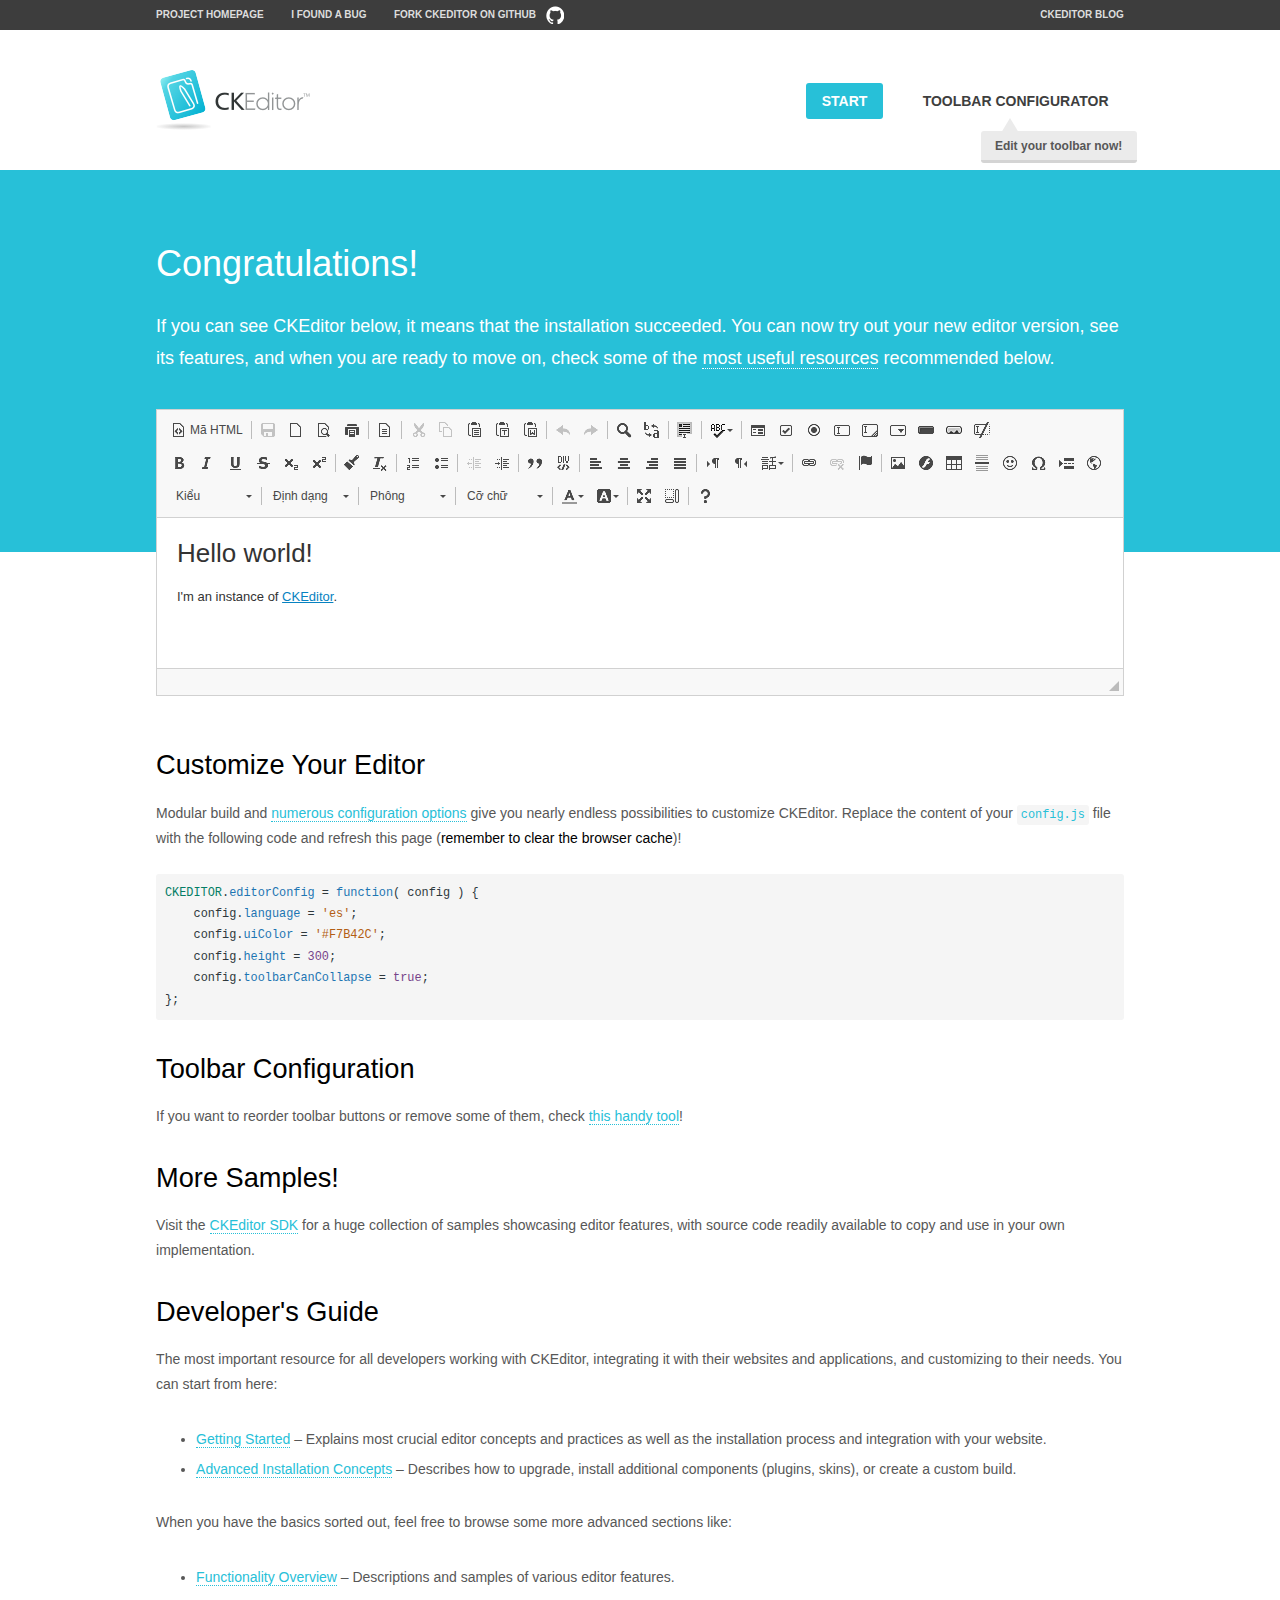
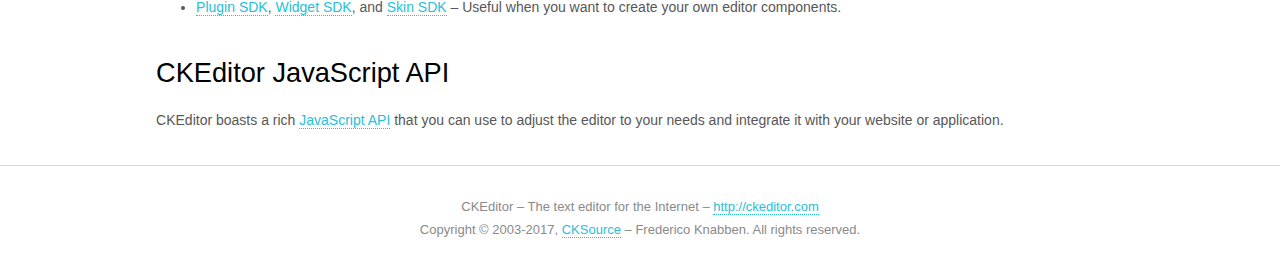
<file: library/ckeditor/ckeditor/samples/index.html>
<!DOCTYPE html>
<!--
Copyright (c) 2003-2017, CKSource - Frederico Knabben. All rights reserved.
For licensing, see LICENSE.md or http://ckeditor.com/license
-->
<html>
<head>
	<meta charset="utf-8">
	<title>CKEditor Sample</title>
	<script src="../ckeditor.js"></script>
	<script src="js/sample.js"></script>
	<link rel="stylesheet" href="css/samples.css">
	<link rel="stylesheet" href="toolbarconfigurator/lib/codemirror/neo.css">
</head>
<body id="main">

<nav class="navigation-a">
	<div class="grid-container">
		<ul class="navigation-a-left grid-width-70">
			<li><a href="http://ckeditor.com">Project Homepage</a></li>
			<li><a href="https://github.com/ckeditor/ckeditor-dev/issues">I found a bug</a></li>
			<li><a href="http://github.com/ckeditor/ckeditor-dev" class="icon-pos-right icon-navigation-a-github">Fork CKEditor on GitHub</a></li>
		</ul>
		<ul class="navigation-a-right grid-width-30">
			<li><a href="http://ckeditor.com/blog-list">CKEditor Blog</a></li>
		</ul>
	</div>
</nav>

<header class="header-a">
	<div class="grid-container">
		<h1 class="header-a-logo grid-width-30">
			<a href="index.html"><img src="img/logo.png" alt="CKEditor Sample"></a>
		</h1>

		<nav class="navigation-b grid-width-70">
			<ul>
				<li><a href="index.html" class="button-a button-a-background">Start</a></li>
				<li><a href="toolbarconfigurator/index.html" class="button-a">Toolbar configurator <span class="balloon-a balloon-a-nw">Edit your toolbar now!</span></a></li>
			</ul>
		</nav>
	</div>
</header>

<main>
	<div class="adjoined-top">
		<div class="grid-container">
			<div class="content grid-width-100">
				<h1>Congratulations!</h1>
				<p>
					If you can see CKEditor below, it means that the installation succeeded.
					You can now try out your new editor version, see its features, and when you are ready to move on, check some of the <a href="#sample-customize">most useful resources</a> recommended below.
				</p>
			</div>
		</div>
	</div>
	<div class="adjoined-bottom">
		<div class="grid-container">
			<div class="grid-width-100">
				<div id="editor">
					<h1>Hello world!</h1>
					<p>I'm an instance of <a href="http://ckeditor.com">CKEditor</a>.</p>
				</div>
			</div>
		</div>
	</div>

	<div class="grid-container">
		<div class="content grid-width-100">
			<section id="sample-customize">
				<h2>Customize Your Editor</h2>
				<p>Modular build and <a href="http://docs.ckeditor.com/#!/guide/dev_configuration">numerous configuration options</a> give you nearly endless possibilities to customize CKEditor. Replace the content of your <code><a href="../config.js">config.js</a></code> file with the following code and refresh this page (<strong>remember to clear the browser cache</strong>)!</p>
		<pre class="cm-s-neo CodeMirror"><code><span style="padding-right: 0.1px;"><span class="cm-variable">CKEDITOR</span>.<span class="cm-property">editorConfig</span> <span class="cm-operator">=</span> <span class="cm-keyword">function</span>( <span class="cm-def">config</span> ) {</span>
<span style="padding-right: 0.1px;"><span class="cm-tab">	</span><span class="cm-variable-2">config</span>.<span class="cm-property">language</span> <span class="cm-operator">=</span> <span class="cm-string">'es'</span>;</span>
<span style="padding-right: 0.1px;"><span class="cm-tab">	</span><span class="cm-variable-2">config</span>.<span class="cm-property">uiColor</span> <span class="cm-operator">=</span> <span class="cm-string">'#F7B42C'</span>;</span>
<span style="padding-right: 0.1px;"><span class="cm-tab">	</span><span class="cm-variable-2">config</span>.<span class="cm-property">height</span> <span class="cm-operator">=</span> <span class="cm-number">300</span>;</span>
<span style="padding-right: 0.1px;"><span class="cm-tab">	</span><span class="cm-variable-2">config</span>.<span class="cm-property">toolbarCanCollapse</span> <span class="cm-operator">=</span> <span class="cm-atom">true</span>;</span>
<span style="padding-right: 0.1px;">};</span></code></pre>
			</section>

			<section>
				<h2>Toolbar Configuration</h2>
				<p>If you want to reorder toolbar buttons or remove some of them, check <a href="toolbarconfigurator/index.html">this handy tool</a>!</p>
			</section>

			<section>
				<h2>More Samples!</h2>
				<p>Visit the <a href="http://sdk.ckeditor.com">CKEditor SDK</a> for a huge collection of samples showcasing editor features, with source code readily available to copy and use in your own implementation.</p>
			</section>

			<section>
				<h2>Developer's Guide</h2>
				<p>The most important resource for all developers working with CKEditor, integrating it with their websites and applications, and customizing to their needs. You can start from here:</p>
				<ul>
					<li><a href="http://docs.ckeditor.com/#!/guide/dev_installation">Getting Started</a> &ndash; Explains most crucial editor concepts and practices as well as the installation process and integration with your website.</li>
					<li><a href="http://docs.ckeditor.com/#!/guide/dev_advanced_installation">Advanced Installation Concepts</a> &ndash; Describes how to upgrade, install additional components (plugins, skins), or create a custom build.</li>
				</ul>
					<p>When you have the basics sorted out, feel free to browse some more advanced sections like:</p>
				<ul>
					<li><a href="http://docs.ckeditor.com/#!/guide/dev_features">Functionality Overview</a> &ndash; Descriptions and samples of various editor features.</li>
					<li><a href="http://docs.ckeditor.com/#!/guide/plugin_sdk_intro">Plugin SDK</a>, <a href="http://docs.ckeditor.com/#!/guide/widget_sdk_intro">Widget SDK</a>, and <a href="http://docs.ckeditor.com/#!/guide/skin_sdk_intro">Skin SDK</a> &ndash; Useful when you want to create your own editor components.</li>
				</ul>
			</section>

			<section>
				<h2>CKEditor JavaScript API</h2>
				<p>CKEditor boasts a rich <a href="http://docs.ckeditor.com/#!/api">JavaScript API</a> that you can use to adjust the editor to your needs and integrate it with your website or application.</p>
			</section>
		</div>
	</div>
</main>

<footer class="footer-a grid-container">
	<div class="grid-container">
		<p class="grid-width-100">
			CKEditor &ndash; The text editor for the Internet &ndash; <a class="samples" href="http://ckeditor.com/">http://ckeditor.com</a>
		</p>
		<p class="grid-width-100" id="copy">
			Copyright &copy; 2003-2017, <a class="samples" href="http://cksource.com/">CKSource</a> &ndash; Frederico Knabben. All rights reserved.
		</p>
	</div>
</footer>
<script>
	initSample();
</script>

</body>
</html>
</file>
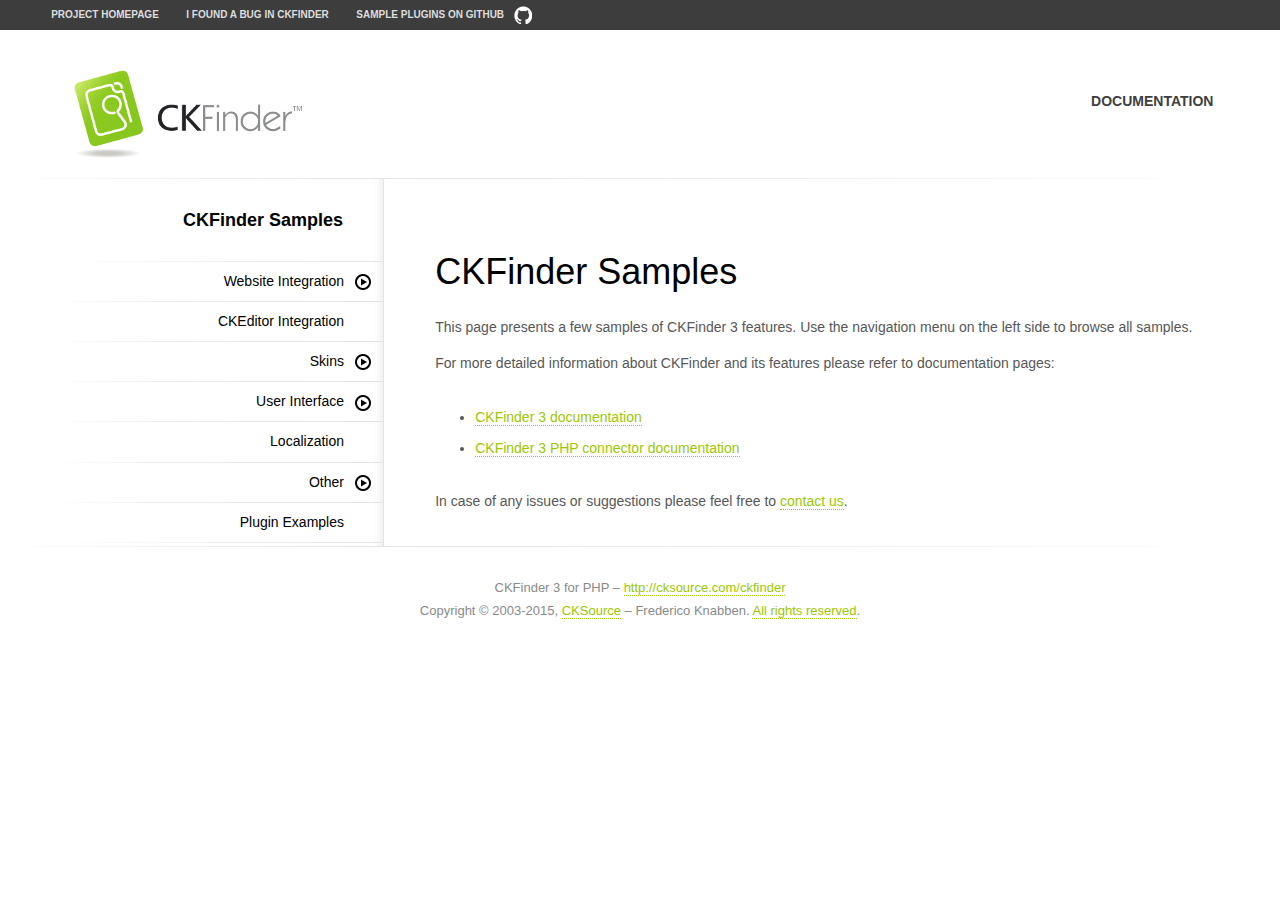
<file: library/ckeditor/ckfinder/samples/index.html>
<!DOCTYPE html>
<!--
Copyright (c) 2007-2016, CKSource - Frederico Knabben. All rights reserved.
For licensing, see LICENSE.html or http://cksource.com/ckfinder/license
-->
<html>
<head>
	<meta charset="utf-8">
	<title>CKFinder 3 Samples</title>
	<meta name="viewport" content="width=device-width, initial-scale=1">
	<!--[if lt IE 9]>
	<script src="js/html5shiv.min.js"></script>
	<![endif]-->
	<link href="css/sample.css" rel="stylesheet">
<body>
<header class="header-a">
	<div class="grid-container">
		<h1 class="header-a-logo grid-width-30">
			<a href="index.html"><img src="img/logo.png" alt="CKFinder Logo"></a>
		</h1>
		<nav class="navigation-b grid-width-70">
			<ul>
				<li><a href="http://docs.cksource.com/ckfinder3/" class="button-a">Documentation</a></li>
			</ul>
		</nav>
	</div>
</header>
<main class="grid-container">
	<nav class="tree-a tree-a-layout grid-width-30">
		<h1>CKFinder Samples</h1>
		<h2>Website Integration</h2>
		<ul>
			<li><a href="widget.html">Widget</a></li>
			<li><a href="popups.html">Popup</a></li>
			<li><a href="modals.html">Modal</a></li>
			<li><a href="full-page.html">Full Page</a></li>
		</ul>
		<h2 class="tree-a-no-sub"><a href="ckeditor.html">CKEditor Integration</a></h2>
		<h2>Skins</h2>
		<ul>
			<li><a href="skins-moono.html">Moono</a></li>
			<li><a href="skins-jquery-mobile.html">jQuery Mobile</a></li>
		</ul>
		<h2>User Interface</h2>
		<ul>
			<li><a href="user-interface-default.html">Default</a></li>
			<li><a href="user-interface-compact.html">Compact</a></li>
			<li><a href="user-interface-mobile.html">Mobile</a></li>
			<li><a href="user-interface-listview.html">List View</a></li>
		</ul>
		<h2 class="tree-a-no-sub"><a href="localization.html">Localization</a></h2>
		<h2>Other</h2>
		<ul>
			<li><a href="other-read-only.html">Read-only Mode</a></li>
			<li><a href="other-custom-configuration.html">Custom Configuration</a></li>
		</ul>
		<h2 class="tree-a-no-sub"><a href="plugin-examples.html">Plugin Examples</a></h2>
	</nav>
	<section class="content grid-width-70">
		<h1>CKFinder Samples</h1>
		<p>This page presents a few samples of CKFinder 3 features. Use the navigation menu on the left side to browse all samples.</p>
		<p>For more detailed information about CKFinder and its features please refer to documentation pages:</p>
		<ul>
			<li><a href="http://docs.cksource.com/ckfinder3/">CKFinder 3 documentation</a></li>
			<li><a href="http://docs.cksource.com/ckfinder3-php/">CKFinder 3 PHP connector documentation</a></li>
		</ul>
		<p>In case of any issues or suggestions please feel free to <a href="http://cksource.com/contact">contact us</a>.</p>
	</section>
</main>
<footer class="footer-a grid-container">
	<div class="grid-container">
		<p class="grid-width-100">
			CKFinder 3 for PHP &ndash; <a href="http://cksource.com/ckfinder">http://cksource.com/ckfinder</a>
		</p>
		<p class="grid-width-100">
			Copyright &copy; 2003-2015, <a class="samples" href="http://cksource.com/">CKSource</a> &ndash; Frederico
			Knabben. <a href="http://cksource.com/ckfinder/license">All rights reserved</a>.
		</p>
	</div>
</footer>
<nav class="navigation-a">
	<div class="grid-container">
		<ul class="navigation-a-left grid-width-70">
			<li><a href="http://cksource.com/ckfinder">Project Homepage</a></li>
			<li class="global-is-mobile-hidden"><a href="https://github.com/ckfinder/ckfinder/issues">I found a bug in CKFinder</a></li>
			<li class="global-is-mobile-hidden"><a class="icon-pos-right icon-navigation-a-github" href="https://github.com/ckfinder/ckfinder-docs-samples">Sample Plugins on GitHub</a></li>
		</ul>
	</div>
</nav>

<script src="js/sf.js"></script>
<script src="js/tree-a.js"></script>

</body>
</html>
</file>
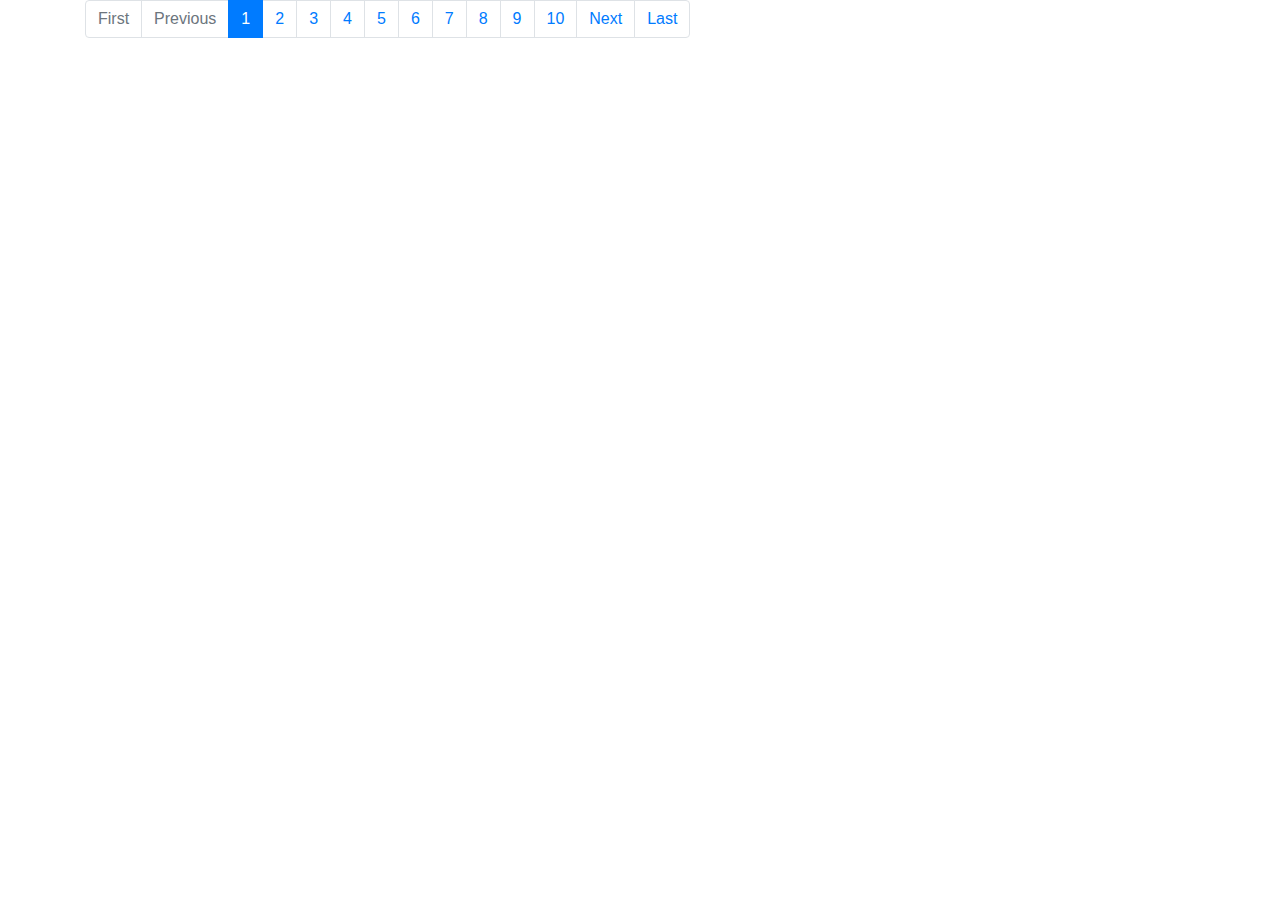
<file: vendor/twbsPagination/Simple-Customizable-Pagination-Plugin-with-jQuery-Bootstrap-Twbs-Pagination/examples/index.html>
<!DOCTYPE html>
<html lang="en">
<head>
    <meta charset="UTF-8">
    <title>jQuery Pagination plugin</title>
    <link rel="stylesheet" href="https://stackpath.bootstrapcdn.com/bootstrap/4.1.2/css/bootstrap.min.css">
    <script src="https://code.jquery.com/jquery-3.3.1.min.js"></script>
    <script src="https://stackpath.bootstrapcdn.com/bootstrap/4.1.2/js/bootstrap.min.js"></script>
    <script src="../jquery.twbsPagination.js" type="text/javascript"></script>
</head>
<body>
<div class="container">
    <nav aria-label="Page navigation">
        <ul class="pagination" id="pagination"></ul>
    </nav>
</div>
<script type="text/javascript">
    $(function () {
        window.pagObj = $('#pagination').twbsPagination({
            totalPages: 35,
            visiblePages: 10,
            onPageClick: function (event, page) {
                console.info(page + ' (from options)');
            }
        }).on('page', function (event, page) {
            console.info(page + ' (from event listening)');
        });
    });
</script>
</body>
</html>
</file>
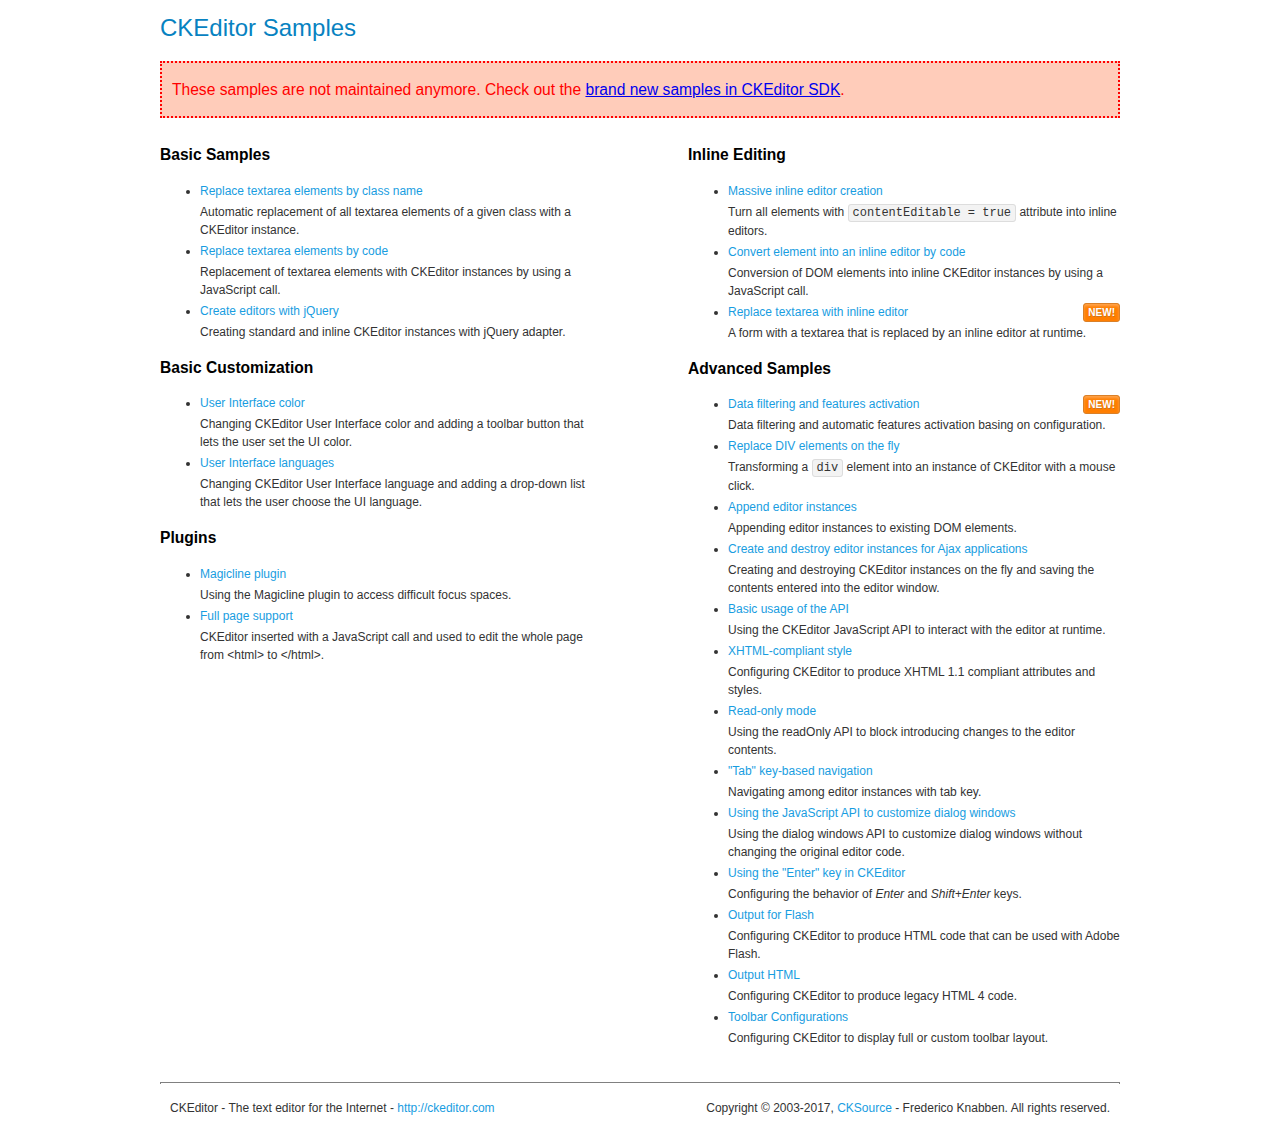
<file: library/ckeditor/ckeditor/samples/old/index.html>
<!DOCTYPE html>
<!--
Copyright (c) 2003-2017, CKSource - Frederico Knabben. All rights reserved.
For licensing, see LICENSE.md or http://ckeditor.com/license
-->
<html>
<head>
	<meta charset="utf-8">
	<title>CKEditor Samples</title>
	<link rel="stylesheet" href="sample.css">
</head>
<body>
	<h1 class="samples">
		CKEditor Samples
	</h1>
	<div class="warning deprecated">
		These samples are not maintained anymore. Check out the <a href="http://sdk.ckeditor.com/">brand new samples in CKEditor SDK</a>.
	</div>
	<div class="twoColumns">
		<div class="twoColumnsLeft">
			<h2 class="samples">
				Basic Samples
			</h2>
			<dl class="samples">
				<dt><a class="samples" href="replacebyclass.html">Replace textarea elements by class name</a></dt>
				<dd>Automatic replacement of all textarea elements of a given class with a CKEditor instance.</dd>

				<dt><a class="samples" href="replacebycode.html">Replace textarea elements by code</a></dt>
				<dd>Replacement of textarea elements with CKEditor instances by using a JavaScript call.</dd>

				<dt><a class="samples" href="jquery.html">Create editors with jQuery</a></dt>
				<dd>Creating standard and inline CKEditor instances with jQuery adapter.</dd>
			</dl>

			<h2 class="samples">
				Basic Customization
			</h2>
			<dl class="samples">
				<dt><a class="samples" href="uicolor.html">User Interface color</a></dt>
				<dd>Changing CKEditor User Interface color and adding a toolbar button that lets the user set the UI color.</dd>

				<dt><a class="samples" href="uilanguages.html">User Interface languages</a></dt>
				<dd>Changing CKEditor User Interface language and adding a drop-down list that lets the user choose the UI language.</dd>
			</dl>


			<h2 class="samples">Plugins</h2>
<dl class="samples">
<dt><a class="samples" href="magicline/magicline.html">Magicline plugin</a></dt>
<dd>Using the Magicline plugin to access difficult focus spaces.</dd>

<dt><a class="samples" href="wysiwygarea/fullpage.html">Full page support</a></dt>
<dd>CKEditor inserted with a JavaScript call and used to edit the whole page from &lt;html&gt; to &lt;/html&gt;.</dd>
</dl>
		</div>
		<div class="twoColumnsRight">
			<h2 class="samples">
				Inline Editing
			</h2>
			<dl class="samples">
				<dt><a class="samples" href="inlineall.html">Massive inline editor creation</a></dt>
				<dd>Turn all elements with <code>contentEditable = true</code> attribute into inline editors.</dd>

				<dt><a class="samples" href="inlinebycode.html">Convert element into an inline editor by code</a></dt>
				<dd>Conversion of DOM elements into inline CKEditor instances by using a JavaScript call.</dd>

				<dt><a class="samples" href="inlinetextarea.html">Replace textarea with inline editor</a> <span class="new">New!</span></dt>
				<dd>A form with a textarea that is replaced by an inline editor at runtime.</dd>

				
			</dl>

			<h2 class="samples">
				Advanced Samples
			</h2>
			<dl class="samples">
				<dt><a class="samples" href="datafiltering.html">Data filtering and features activation</a> <span class="new">New!</span></dt>
				<dd>Data filtering and automatic features activation basing on configuration.</dd>

				<dt><a class="samples" href="divreplace.html">Replace DIV elements on the fly</a></dt>
				<dd>Transforming a <code>div</code> element into an instance of CKEditor with a mouse click.</dd>

				<dt><a class="samples" href="appendto.html">Append editor instances</a></dt>
				<dd>Appending editor instances to existing DOM elements.</dd>

				<dt><a class="samples" href="ajax.html">Create and destroy editor instances for Ajax applications</a></dt>
				<dd>Creating and destroying CKEditor instances on the fly and saving the contents entered into the editor window.</dd>

				<dt><a class="samples" href="api.html">Basic usage of the API</a></dt>
				<dd>Using the CKEditor JavaScript API to interact with the editor at runtime.</dd>

				<dt><a class="samples" href="xhtmlstyle.html">XHTML-compliant style</a></dt>
				<dd>Configuring CKEditor to produce XHTML 1.1 compliant attributes and styles.</dd>

				<dt><a class="samples" href="readonly.html">Read-only mode</a></dt>
				<dd>Using the readOnly API to block introducing changes to the editor contents.</dd>

				<dt><a class="samples" href="tabindex.html">"Tab" key-based navigation</a></dt>
				<dd>Navigating among editor instances with tab key.</dd>


				
<dt><a class="samples" href="dialog/dialog.html">Using the JavaScript API to customize dialog windows</a></dt>
<dd>Using the dialog windows API to customize dialog windows without changing the original editor code.</dd>

<dt><a class="samples" href="enterkey/enterkey.html">Using the &quot;Enter&quot; key in CKEditor</a></dt>
<dd>Configuring the behavior of <em>Enter</em> and <em>Shift+Enter</em> keys.</dd>

<dt><a class="samples" href="htmlwriter/outputforflash.html">Output for Flash</a></dt>
<dd>Configuring CKEditor to produce HTML code that can be used with Adobe Flash.</dd>

<dt><a class="samples" href="htmlwriter/outputhtml.html">Output HTML</a></dt>
<dd>Configuring CKEditor to produce legacy HTML 4 code.</dd>

<dt><a class="samples" href="toolbar/toolbar.html">Toolbar Configurations</a></dt>
<dd>Configuring CKEditor to display full or custom toolbar layout.</dd>

			</dl>
		</div>
	</div>
	<div id="footer">
		<hr>
		<p>
			CKEditor - The text editor for the Internet - <a class="samples" href="http://ckeditor.com/">http://ckeditor.com</a>
		</p>
		<p id="copy">
			Copyright &copy; 2003-2017, <a class="samples" href="http://cksource.com/">CKSource</a> - Frederico Knabben. All rights reserved.
		</p>
	</div>
</body>
</html>
</file>
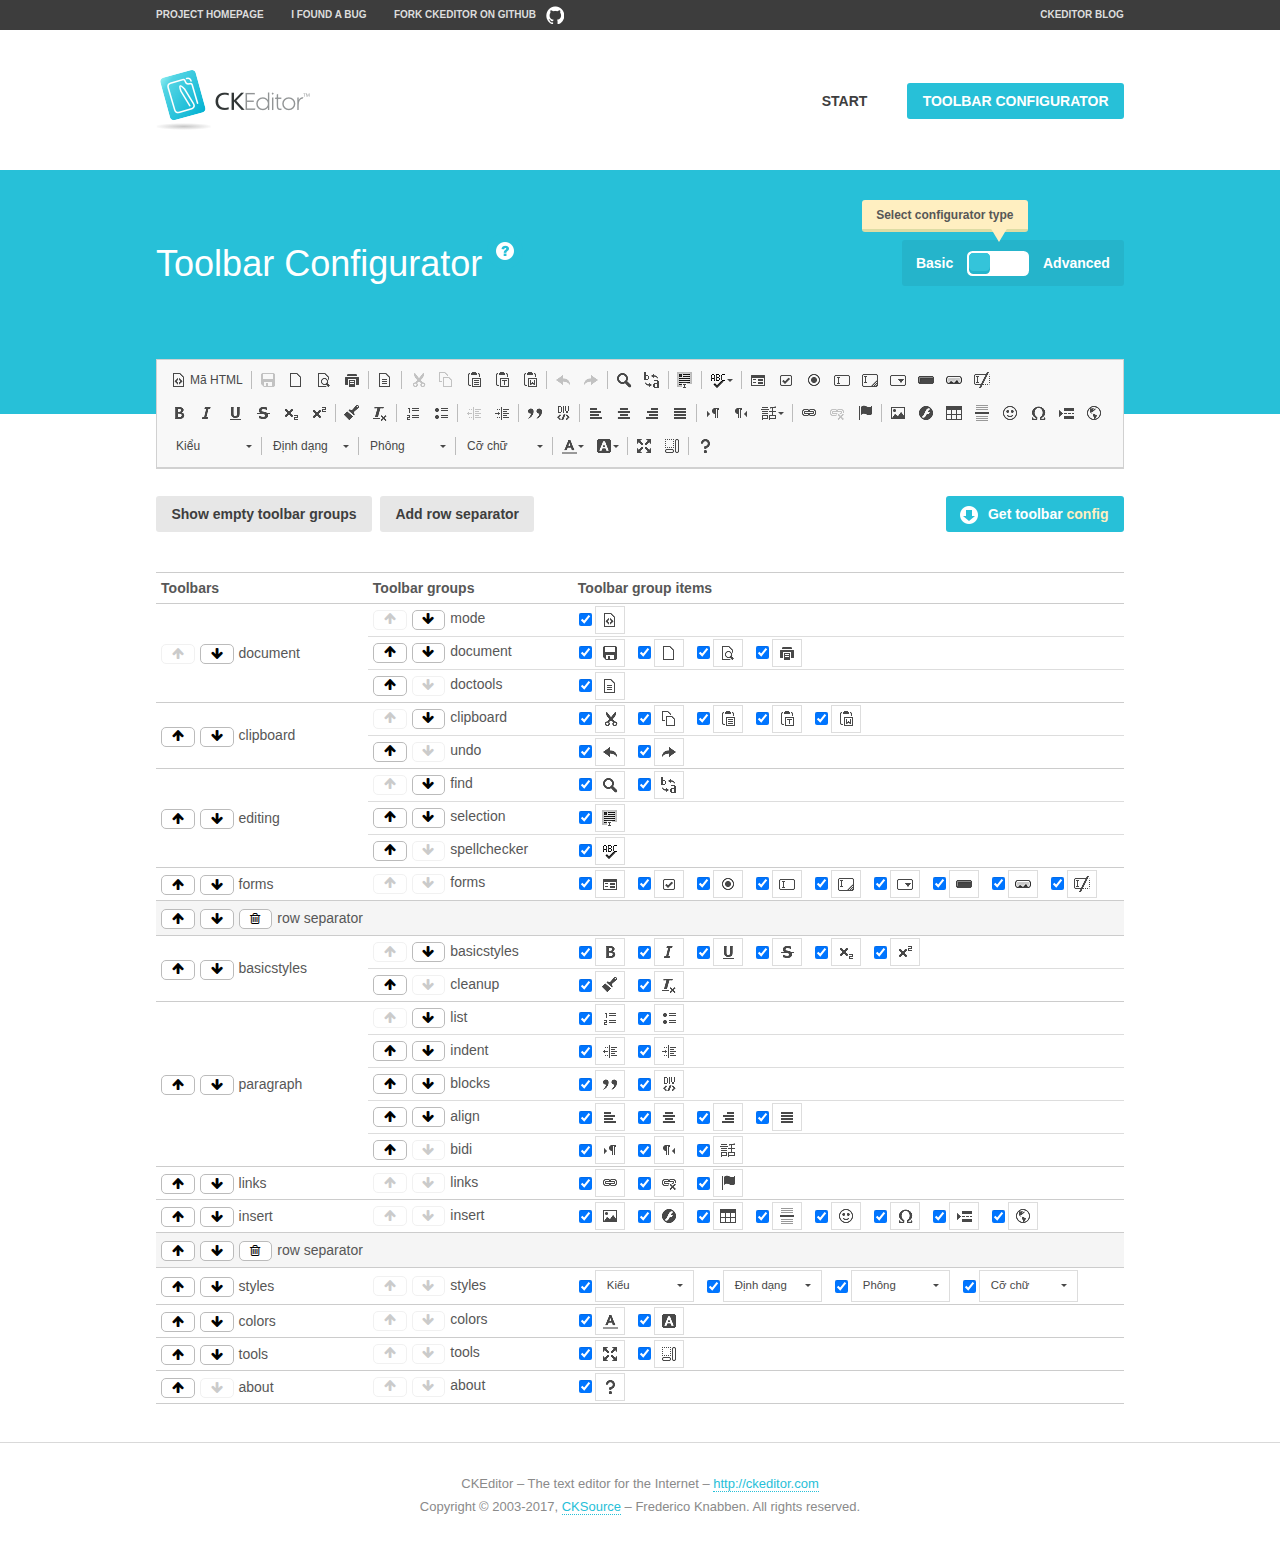
<file: library/ckeditor/ckeditor/samples/toolbarconfigurator/index.html>
<!DOCTYPE html>
<!--
Copyright (c) 2003-2017, CKSource - Frederico Knabben. All rights reserved.
For licensing, see LICENSE.md or http://ckeditor.com/license
-->
<!--[if IE 8]><html class="ie8"><![endif]-->
<!--[if gt IE 8]><html><![endif]-->
<!--[if !IE]><!--><html><!--<![endif]-->
<head>
	<meta charset="utf-8">
	<title>Toolbar Configurator</title>
	<script src="../../ckeditor.js"></script>
	<script>
		if ( CKEDITOR.env.ie && CKEDITOR.env.version < 9 )
			CKEDITOR.tools.enableHtml5Elements( document );
	</script>
	<link rel="stylesheet" href="lib/codemirror/codemirror.css">
	<link rel="stylesheet" href="lib/codemirror/show-hint.css">
	<link rel="stylesheet" href="lib/codemirror/neo.css">
	<link rel="stylesheet" href="css/fontello.css">
	<link rel="stylesheet" href="../css/samples.css">
</head>
<body id="toolbar">

<nav class="navigation-a">
	<div class="grid-container">
		<ul class="navigation-a-left grid-width-70">
			<li><a href="http://ckeditor.com">Project Homepage</a></li>
			<li><a href="https://github.com/ckeditor/ckeditor-dev/issues">I found a bug</a></li>
			<li><a href="http://github.com/ckeditor/ckeditor-dev" class="icon-pos-right icon-navigation-a-github">Fork CKEditor on GitHub</a></li>
		</ul>
		<ul class="navigation-a-right grid-width-30">
			<li><a href="http://ckeditor.com/blog-list">CKEditor Blog</a></li>
		</ul>
	</div>
</nav>

<header class="header-a">
	<div class="grid-container">
		<h1 class="header-a-logo grid-width-30">
			<a href="../index.html"><img src="../img/logo.png" alt="CKEditor Logo"></a>
		</h1>
		<nav class="navigation-b grid-width-70">
			<ul>
				<li><a href="../index.html"  class="button-a">Start</a></li>
				<li><a href="index.html"  class="button-a button-a-background">Toolbar configurator</a></li>
			</ul>
		</nav>
	</div>
</header>

<main>
	<div class="adjoined-top">
		<div class="grid-container">
			<div class="content grid-width-100">
				<div class="grid-container-nested">
					<h1 class="grid-width-60">
						Toolbar Configurator
						<a href="#help-content" type="button" title="Configurator help" id="help" class="button-a button-a-background button-a-no-text icon-pos-left icon-question-mark">Help</a>
					</h1>

					<div class="grid-width-40 grid-switch-magic">
						<div class="switch">
							<span class="balloon-a balloon-a-se">Select configurator type</span>
							<input type="radio" name="radio" data-num="1" id="radio-basic" />
							<input type="radio" name="radio" data-num="2" id="radio-advanced" />
							<label data-for="1" for="radio-basic">Basic</label>
							<span class="switch-inner">
								<span class="handler"></span>
							</span>
							<label data-for="2" for="radio-advanced">Advanced</label>
						</div>
					</div>
				</div>
			</div>
		</div>
	</div>
	<div class="adjoined-bottom">
		<div class="grid-container">
			<div class="grid-width-100">
				<div class="editors-container">
					<div id="editor-basic"></div>
					<div id="editor-advanced"></div>
				</div>
			</div>
		</div>
	</div>

	<div class="grid-container configurator">
		<div class="content grid-width-100">
			<div class="configurator">
				<div>
					<div id="toolbarModifierWrapper"></div>
				</div>
			</div>
		</div>
	</div>

	<div id="help-content">
		<div class="grid-container">
			<div class="grid-width-100">
				<h2>What Am I Doing Here?</h2>

				<div class="grid-container grid-container-nested">
					<div class="basic">
						<div class="grid-width-50">
							<p>Arrange <a href="http://docs.ckeditor.com/#!/api/CKEDITOR.config-cfg-toolbarGroups">toolbar groups</a>, toggle <a href="http://docs.ckeditor.com/#!/api/CKEDITOR.config-cfg-removeButtons">button visibility</a> according to your needs and get your toolbar configuration.</p>
							<p>You can replace the content of the <a href="../../config.js"><code>config.js</code></a> file with the generated configuration. If you already set some configuration options you will need to merge both configurations.</p>
						</div>
						<div class="grid-width-50">
							<p>Read more about different ways of <a href="http://docs.ckeditor.com/#!/guide/dev_configuration">setting configuration</a> and do not forget about <strong>clearing browser cache</strong>.</p>
							<p>Arranging toolbar groups is the recommended way of configuring the toolbar, but if you need more freedom you can use the <a href="#advanced">advanced configurator</a>.</p>
						</div>
					</div>
					<div class="advanced" style="display: none;">
						<div class="grid-width-50">
							<p>With this code editor you can edit your <a href="http://docs.ckeditor.com/#!/api/CKEDITOR.config-cfg-toolbar">toolbar configuration</a> live.</p>
							<p>You can replace the content of the <a href="../../config.js"><code>config.js</code></a> file with the generated configuration. If you already set some configuration options you will need to merge both configurations.</p>
						</div>
						<div class="grid-width-50">
							<p>Read more about different ways of <a href="http://docs.ckeditor.com/#!/guide/dev_configuration">setting configuration</a> and do not forget about <strong>clearing browser cache</strong>.</p>
						</div>
					</div>
				</div>

				<p class="grid-container grid-container-nested">
					<button type="button" class="help-content-close grid-width-100 button-a button-a-background">Got it. Let's play!</button>
				</p>
			</div>
		</div>
	</div>
</main>

<footer class="footer-a grid-container">
	<p class="grid-width-100">
		CKEditor &ndash; The text editor for the Internet &ndash; <a class="samples" href="http://ckeditor.com/">http://ckeditor.com</a>
	</p>
	<p class="grid-width-100" id="copy">
		Copyright &copy; 2003-2017, <a class="samples" href="http://cksource.com/">CKSource</a> &ndash; Frederico Knabben. All rights reserved.
	</p>
</footer>

<script src="lib/codemirror/codemirror.js"></script>
<script src="lib/codemirror/javascript.js"></script>
<script src="lib/codemirror/show-hint.js"></script>

<script src="js/fulltoolbareditor.js"></script>
<script src="js/abstracttoolbarmodifier.js"></script>
<script src="js/toolbarmodifier.js"></script>
<script src="js/toolbartextmodifier.js"></script>
<script src="../js/sf.js"></script>

<script>
	( function() {
		'use strict';

		var mode = ( window.location.hash.substr( 1 ) === 'advanced' ) ? 'advanced' : 'basic',
			configuratorSection = CKEDITOR.document.findOne( 'main > .grid-container.configurator' ),
			basicInstruction = CKEDITOR.document.findOne( '#help-content .basic' ),
			advancedInstruction = CKEDITOR.document.findOne( '#help-content .advanced' ),

			// Configurator mode switcher.
			modeSwitchBasic = CKEDITOR.document.getById( 'radio-basic' ),
			modeSwitchAdvanced = CKEDITOR.document.getById( 'radio-advanced' );

		// Initial setup
		function updateSwitcher() {
			if ( mode === 'advanced' ) {
				modeSwitchAdvanced.$.checked = true;
			} else {
				modeSwitchBasic.$.checked = true;
			}
		}

		updateSwitcher();

		CKEDITOR.document.getWindow().on( 'hashchange', function( e ) {
			var hash = window.location.hash.substr( 1 );
			if ( !( hash === 'advanced' || hash === 'basic' ) ) {
				return;
			}
			mode = hash;
			onToolbarsDone( mode );
		} );

		CKEDITOR.document.getWindow().on( 'resize', function() {
			updateToolbar( ( mode === 'basic' ? toolbarModifier : toolbarTextModifier )[ 'editorInstance' ] );
		} );

		function onRefresh( modifier ) {
			modifier = modifier || this;

			if ( mode === 'basic' && modifier instanceof ToolbarConfigurator.ToolbarTextModifier ) {
				return;
			}

			// CodeMirror container becomes visible, so we need to refresh and to avoid rendering problems.
			if ( mode === 'advanced' && modifier instanceof ToolbarConfigurator.ToolbarTextModifier ) {
				modifier.codeContainer.refresh();
			}

			updateToolbar( modifier.editorInstance );
		}

		function updateToolbar( editor ) {
			var editorContainer = editor.container;

			// Not always editor is loaded.
			if ( !editorContainer ) {
				return;
			}

			var displayStyle = editorContainer.getStyle( 'display' );

			editorContainer.setStyle( 'display', 'block' );

			var newHeight = editorContainer.getSize( 'height' );

			var newMarginTop = parseInt( editorContainer.getComputedStyle( 'margin-top' ), 10 );
			newMarginTop = ( isNaN( newMarginTop ) ? 0 : Number( newMarginTop ) );

			var newMarginBottom = parseInt( editorContainer.getComputedStyle( 'margin-bottom' ), 10 );
			newMarginBottom = ( isNaN( newMarginBottom ) ? 0 : Number( newMarginBottom ) );

			var result = newHeight + newMarginTop + newMarginBottom;

			editorContainer.setStyle( 'display', displayStyle );

			editor.container.getAscendant( 'div' ).setStyle( 'height', result + 'px' );
		}

		var toolbarModifier = new ToolbarConfigurator.ToolbarModifier( 'editor-basic' );

		var done = 0;
		toolbarModifier.init( onToolbarInit );
		toolbarModifier.onRefresh = onRefresh;

		CKEDITOR.document.getById( 'toolbarModifierWrapper' ).append( toolbarModifier.mainContainer );

		var toolbarTextModifier = new ToolbarConfigurator.ToolbarTextModifier( 'editor-advanced' );
		toolbarTextModifier.init( onToolbarInit );
		toolbarTextModifier.onRefresh = onRefresh;

		function onToolbarInit() {
			if ( ++done === 2 ) {
				onToolbarsDone();

				positionSticky.watch( CKEDITOR.document.findOne( '.toolbar' ), function() {
					return mode === 'advanced';
				} );
			}
		}

		function onToolbarsDone() {
			if ( mode === 'basic' ) {
				toggleModeBasic( false );
			} else {
				toggleModeAdvanced( false );
			}

			updateSwitcher();

			setTimeout( function() {
				CKEDITOR.document.findOne( '.editors-container' ).addClass( 'active' );
				CKEDITOR.document.findOne( '#toolbarModifierWrapper' ).addClass( 'active' );
			}, 200 );
		}

		CKEDITOR.document.getById( 'toolbarModifierWrapper' ).append( toolbarTextModifier.mainContainer );

		function toogleModeSwitch( onElement, offElement, onModifier, offModifier ) {
			onElement.addClass( 'fancy-button-active' );
			offElement.removeClass( 'fancy-button-active' );

			onModifier.showUI();
			offModifier.hideUI();
		}

		function toggleModeBasic( callOnRefresh ) {
			callOnRefresh = ( callOnRefresh !== false );
			mode = 'basic';
			window.location.hash = '#basic';
			toogleModeSwitch( modeSwitchBasic, modeSwitchAdvanced, toolbarModifier, toolbarTextModifier );

			configuratorSection.removeClass( 'freed-width' );
			basicInstruction.show();
			advancedInstruction.hide();

			callOnRefresh && onRefresh( toolbarModifier );
		}

		function toggleModeAdvanced( callOnRefresh ) {
			callOnRefresh = ( callOnRefresh !== false );
			mode = 'advanced';
			window.location.hash = '#advanced';
			toogleModeSwitch( modeSwitchAdvanced, modeSwitchBasic, toolbarTextModifier, toolbarModifier );

			configuratorSection.addClass( 'freed-width' );
			advancedInstruction.show();
			basicInstruction.hide();

			callOnRefresh && onRefresh( toolbarTextModifier );
		}

		modeSwitchBasic.on( 'click', toggleModeBasic );
		modeSwitchAdvanced.on( 'click', toggleModeAdvanced );

		//
		// Position:sticky for the toolbar.
		//

		// Will make elements behave like they were styled with position:sticky.
		var positionSticky = {
			// Store object: {
			// 		element: CKEDITOR.dom.element, // Element which will float.
			// 		placeholder: CKEDITOR.dom.element, // Placeholder which is place to prevent page bounce.
			// 		isFixed: boolean // Whether element float now.
			// }
			watched: [],

			active: [],

			staticContainer: null,

			init: function() {
				var element = CKEDITOR.dom.element.createFromHtml(
					'<div class="staticContainer">' +
						'<div class="grid-container" >' +
							'<div class="grid-width-100">' +
								'<div class="inner"></div>' +
							'</div>' +
						'</div>' +
					'</div>' );

				this.staticContainer = element.findOne( '.inner' );

				CKEDITOR.document.getBody().append( element );
			},

			watch: function( element, preventFunc ) {
				this.watched.push( {
					element: element,
					placeholder: new CKEDITOR.dom.element( 'div' ),
					isFixed: false,
					preventFunc: preventFunc
				} );
			},

			checkAll: function() {
				for ( var i = 0; i < this.watched.length; i++ ) {
					this.check( this.watched[ i ] );
				}
			},

			check: function( element ) {
				var isFixed = element.isFixed;
				var shouldBeFixed = this.shouldBeFixed( element );

				// Nothing to be done.
				if ( isFixed === shouldBeFixed ) {
					return;
				}

				var placeholder = element.placeholder;

				if ( isFixed ) {
					// Unfixing.

					element.element.insertBefore( placeholder );
					placeholder.remove();

					element.element.removeStyle( 'margin' );

					this.active.splice( CKEDITOR.tools.indexOf( this.active, element ), 1 );

				} else {
					// Fixing.
					placeholder.setStyle( 'width', element.element.getSize( 'width' ) + 'px' );
					placeholder.setStyle( 'height', element.element.getSize( 'height' ) + 'px' );
					placeholder.setStyle( 'margin-bottom', element.element.getComputedStyle( 'margin-bottom' ) );
					placeholder.setStyle( 'display', element.element.getComputedStyle( 'display' ) );
					placeholder.insertAfter( element.element );

					this.staticContainer.append( element.element );

					this.active.push( element );
				}

				element.isFixed = !element.isFixed;
			},

			shouldBeFixed: function( element ) {
				if ( element.preventFunc && element.preventFunc() ) {
					return false;
				}

				// If element is already fixed we are checking it's placeholder.
				var related = ( element.isFixed ? element.placeholder : element.element ),
					clientRect = related.$.getBoundingClientRect(),
					staticHeight = this.staticContainer.getSize('height' ),
					elemHeight = element.element.getSize( 'height' );

				if ( element.isFixed ) {
					return ( clientRect.top + elemHeight < staticHeight );
				} else {
					return ( clientRect.top < staticHeight );
				}
			}
		};

		positionSticky.init();

		CKEDITOR.document.getWindow().on( 'scroll',
			new CKEDITOR.tools.eventsBuffer( 100, positionSticky.checkAll, positionSticky ).input
		);

		// Make the toolbar sticky.
		positionSticky.watch( CKEDITOR.document.findOne( '.editors-container' ) );

		// Help button and help-content.
		( function() {
			var helpButton = CKEDITOR.document.getById( 'help' ),
				helpContent = CKEDITOR.document.getById( 'help-content' );

			// Don't show help button on IE8 because it's unsupported by Pico Modal.
			if ( CKEDITOR.env.ie && CKEDITOR.env.version == 8 ) {
				helpButton.hide();
			} else {
				// Display help modal when the button is clicked.
				helpButton.on( 'click', function( evt ) {
					SF.modal( {
						// Clone modal content from DOM.
						content: helpContent.getHtml(),

						afterCreate: function( modal ) {
							// Enable modal content button to close the modal.
							new CKEDITOR.dom.element( modal.modalElem() ).findOne( '.help-content-close' ).once( 'click', modal.close );
						}
					} ).show();
				} );
			}
		} )();
	} )();
</script>
</body>
</html>
</file>
<file: library/ckeditor/ckeditor/samples/css/samples.css>
/**
 * @license Copyright (c) 2003-2017, CKSource - Frederico Knabben. All rights reserved.
 * For licensing, see LICENSE.md or http://ckeditor.com/license
 */
@media (max-width: 900px) {
  .global-is-mobile-hidden {
    display: none !important;
  }
}
article,
aside,
details,
figcaption,
figure,
footer,
header,
hgroup,
main,
menu,
nav,
section {
  display: block;
}
body,
html {
  margin: 0;
  padding: 0;
  font: 16px / 1.8 Arial, 'Helvetica Neue', Helvetica, sans-serif;
  font-weight: 300;
  color: #575757;
}
.grid-width-10 {
  width: 10%;
}
.grid-width-20 {
  width: 20%;
}
.grid-width-30 {
  width: 30%;
}
.grid-width-40 {
  width: 40%;
}
.grid-width-50 {
  width: 50%;
}
.grid-width-60 {
  width: 60%;
}
.grid-width-70 {
  width: 70%;
}
.grid-width-80 {
  width: 80%;
}
.grid-width-90 {
  width: 90%;
}
.grid-width-100 {
  width: 100%;
}
@media (max-width: 900px) {
  .grid-width-10,
  .grid-width-20,
  .grid-width-30,
  .grid-width-40,
  .grid-width-50,
  .grid-width-60,
  .grid-width-70,
  .grid-width-80,
  .grid-width-90,
  .grid-width-100 {
    width: 100%;
  }
}
*[class*="grid-width"] {
  -webkit-box-sizing: border-box;
  -moz-box-sizing: border-box;
  box-sizing: border-box;
  padding-left: 4%;
  padding-right: 4%;
  float: left;
}
*[class*="grid-width"]:after,
.grid-container:after,
*[class*="grid-width"]:before,
.grid-container:before {
  content: '';
  display: block;
  overflow: hidden;
  visibility: hidden;
  font-size: 0;
  line-height: 0;
  width: 0;
  height: 0;
}
*[class*="grid-width"]:after,
.grid-container:after {
  clear: both;
}
.grid-container {
  -webkit-box-sizing: border-box;
  -moz-box-sizing: border-box;
  box-sizing: border-box;
  margin-left: auto;
  margin-right: auto;
}
.grid-container-nested *[class*="grid-width"]:first-child {
  padding-left: 0;
}
.grid-container-nested *[class*="grid-width"]:last-child {
  padding-right: 0;
}
@media (max-width: 900px) {
  .grid-container-nested *[class*="grid-width"]:first-child {
    padding-left: 4%;
  }
  .grid-container-nested *[class*="grid-width"]:last-child {
    padding-right: 4%;
  }
}
.header-a {
  min-height: 140px;
  overflow: hidden;
}
.header-a .header-a-logo {
  margin: 40px 0 0;
}
@media (max-width: 900px) {
  .header-a .header-a-logo {
    text-align: center;
  }
}
.header-a .header-a-logo img {
  border: transparent;
}
.navigation-a {
  height: 30px;
  background: #3D3D3D;
  position: absolute;
  left: 0;
  right: 0;
  top: 0;
  padding: 0;
  overflow: hidden;
}
@media (max-width: 900px) {
  .navigation-a {
    text-align: center;
  }
}
.navigation-a ul {
  list-style: none;
  margin: 0;
  overflow: hidden;
}
.navigation-a ul li,
.navigation-a ul li a {
  display: inline-block;
}
@media (max-width: 900px) {
  .navigation-a ul {
    width: auto;
    text-overflow: ellipsis;
    white-space: nowrap;
    display: inline-block;
    float: none;
  }
  .navigation-a ul:before,
  .navigation-a ul:after {
    display: none;
  }
}
.navigation-a ul.navigation-a-left {
  text-align: left;
}
@media (max-width: 900px) {
  .navigation-a ul.navigation-a-left {
    padding-right: 0;
  }
}
.navigation-a ul.navigation-a-right {
  text-align: right;
}
@media (max-width: 900px) {
  .navigation-a ul.navigation-a-right {
    padding-left: 23px;
  }
}
.navigation-a ul li + li {
  margin-left: 23px;
}
.navigation-a ul li a {
  font-size: 10px;
  font-size: 0.625rem;
  line-height: 18px;
  line-height: 1.13rem;
  line-height: 30px;
  float: left;
  color: #ddd;
  font-weight: bold;
  text-decoration: none;
  text-transform: uppercase;
}
.navigation-a ul li a:hover {
  cursor: pointer;
  color: #fff;
}
.icon-navigation-a-github:before,
.icon-navigation-a-github:after {
  background-image: url("[data-uri]");
}
.navigation-b {
  text-align: right;
  margin: 52px 0 0;
  overflow: visible;
}
@media (max-width: 900px) {
  .navigation-b {
    text-align: center;
    margin-top: 20px;
    padding: 0;
  }
}
.navigation-b ul {
  padding: 0;
  list-style: none;
  margin: 0;
  overflow: visible;
}
.navigation-b ul li,
.navigation-b ul li a {
  display: inline-block;
}
@media (max-width: 900px) {
  .navigation-b ul {
    display: table;
    width: 100%;
    padding-bottom: 1.5em;
  }
}
@media (max-width: 900px) {
  .navigation-b ul li {
    display: table-row;
  }
}
.navigation-b ul li + li {
  margin-left: 20px;
}
@media (max-width: 900px) {
  .navigation-b ul li + li {
    margin-left: 0;
  }
}
.navigation-b ul li a {
  -webkit-box-sizing: border-box;
  -moz-box-sizing: border-box;
  box-sizing: border-box;
  text-transform: uppercase;
  text-decoration: none;
  outline: none;
}
@media (max-width: 900px) {
  .navigation-b ul li a {
    width: 100%;
    -webkit-border-radius: 0;
    -webkit-background-clip: padding-box;
    -moz-border-radius: 0;
    -moz-background-clip: padding;
    border-radius: 0;
    background-clip: padding-box;
  }
}
.footer-a {
  font-size: 13px;
  font-size: 0.8125rem;
  line-height: 23.4px;
  line-height: 1.46rem;
  padding-top: 2.25em;
  padding-bottom: 2.25em;
  overflow: hidden;
  color: #8a8a8a;
}
.footer-a a {
  color: #27C0D8;
  text-decoration: none;
  border-bottom: 1px dotted #27C0D8;
}
.footer-a a:hover {
  color: #23adc2;
}
.footer-a p {
  margin: 0;
  display: inline-block;
  text-align: center;
}
.content {
  font-size: 14px;
  font-size: 0.875rem;
  line-height: 25.2px;
  line-height: 1.57rem;
  overflow: hidden;
  padding-top: 1.5em;
  padding-bottom: 1.5em;
}
.content p {
  margin: 0.75em 0;
}
.content ul,
.content ol,
.content pre,
.content blockquote,
.content textarea:not([class^="cke"]),
.content .cke {
  margin: 1.875em 0;
}
.content code,
.content kbd {
  -webkit-border-radius: 3px;
  -webkit-background-clip: padding-box;
  -moz-border-radius: 3px;
  -moz-background-clip: padding;
  border-radius: 3px;
  background-clip: padding-box;
  padding: 3px 4px;
}
.content pre,
.content code,
.content kbd,
.content blockquote {
  background: #f5f5f5;
}
.content blockquote,
.content pre {
  background: none;
  border-left: 4px solid #27C0D8;
  padding: 1.5em 2.25em;
}
.content p a,
.content ul a,
.content ol a,
.content blockquote a,
.content h1 a,
.content h2 a,
.content h3 a,
.content h4 a,
.content h5 a {
  color: #27C0D8;
  text-decoration: none;
  border-bottom: 1px dotted #27C0D8;
}
.content p a:hover,
.content ul a:hover,
.content ol a:hover,
.content blockquote a:hover,
.content h1 a:hover,
.content h2 a:hover,
.content h3 a:hover,
.content h4 a:hover,
.content h5 a:hover {
  color: #23adc2;
}
.content h1,
.content h2,
.content h3,
.content h4,
.content h5 {
  color: #000;
  font-weight: 100;
}
.content h1 code,
.content h2 code,
.content h3 code,
.content h4 code,
.content h5 code,
.content h1 kbd,
.content h2 kbd,
.content h3 kbd,
.content h4 kbd,
.content h5 kbd {
  font-size: inherit;
}
.content h1 a.content-heading-anchor,
.content h2 a.content-heading-anchor,
.content h3 a.content-heading-anchor,
.content h4 a.content-heading-anchor,
.content h5 a.content-heading-anchor {
  font-weight: 100;
  vertical-align: middle;
  opacity: 0;
  border: 0;
}
.content h1:hover a.content-heading-anchor,
.content h2:hover a.content-heading-anchor,
.content h3:hover a.content-heading-anchor,
.content h4:hover a.content-heading-anchor,
.content h5:hover a.content-heading-anchor {
  opacity: 1;
}
.content h1:target a,
.content h2:target a,
.content h3:target a,
.content h4:target a,
.content h5:target a {
  -webkit-animation: targetLinkOpacity 0.5s linear alternate;
  -moz-animation: targetLinkOpacity 0.5s linear alternate;
  -o-animation: targetLinkOpacity 0.5s linear alternate;
  animation: targetLinkOpacity 0.5s linear alternate;
  opacity: 1;
}
.content input,
.content select,
.content textarea:not([class^="cke"]) {
  -webkit-border-radius: 3px;
  -webkit-background-clip: padding-box;
  -moz-border-radius: 3px;
  -moz-background-clip: padding;
  border-radius: 3px;
  background-clip: padding-box;
  -webkit-box-shadow: inset 0 1px 1px rgba(0, 0, 0, 0.08);
  -moz-box-shadow: inset 0 1px 1px rgba(0, 0, 0, 0.08);
  box-shadow: inset 0 1px 1px rgba(0, 0, 0, 0.08);
  font: inherit;
  color: inherit;
  border: 1px solid #D9D9D9;
  padding: .2em .5em;
}
.content input:focus,
.content select:focus,
.content textarea:not([class^="cke"]):focus {
  border-color: #66afe9;
  outline: 0;
  -webkit-box-shadow: inset 0 1px 1px rgba(0, 0, 0, 0.08), 0 0 8px #93c6ef;
  -moz-box-shadow: inset 0 1px 1px rgba(0, 0, 0, 0.08), 0 0 8px #93c6ef;
  box-shadow: inset 0 1px 1px rgba(0, 0, 0, 0.08), 0 0 8px #93c6ef;
}
.content abbr {
  border-bottom: 1px dotted #666;
  cursor: pointer;
}
.content blockquote {
  font-style: italic;
  font-family: Georgia, Times, "Times New Roman", serif;
  font-size: 16px;
  font-size: 1rem;
  line-height: 28.8px;
  line-height: 1.8rem;
}
.content em {
  font-style: italic;
}
.content h1 {
  font-size: 36px;
  font-size: 2.25rem;
  line-height: 64.8px;
  line-height: 4.05rem;
  margin: 1.125em 0 0;
}
.content h2 {
  font-size: 27.2px;
  font-size: 1.7rem;
  line-height: 48.96px;
  line-height: 3.06rem;
  margin: 0.9em 0 0;
}
.content h3 {
  font-size: 24px;
  font-size: 1.5rem;
  line-height: 43.2px;
  line-height: 2.7rem;
  font-weight: 500;
  margin: 0.75em 0 0;
}
.content h4 {
  font-size: 19.2px;
  font-size: 1.2rem;
  line-height: 34.56px;
  line-height: 2.16rem;
  font-weight: 500;
  margin: 0.75em 0 0;
}
.content h5 {
  font-size: 17.6px;
  font-size: 1.1rem;
  line-height: 31.68px;
  line-height: 1.98rem;
  font-weight: 500;
  margin: 0.75em 0 0;
}
.content hr {
  border: 0;
  border-top: 4px solid #D9D9D9;
  margin: 1.5em 0;
}
.content input[type="text"] {
  height: 1.8em;
  line-height: 1.8em;
}
.content input[type="button"] {
  -webkit-appearance: button;
  -moz-appearance: button;
  appearance: button;
}
.content kbd {
  font-size: 12px;
  font-size: 0.75rem;
  line-height: 21.6px;
  line-height: 1.35rem;
  font-family: Arial, 'Helvetica Neue', Helvetica, sans-serif;
  padding: 2px 6px;
  -webkit-box-shadow: 0 0 4px #fff inset, 0 2px 0 #D9D9D9;
  -moz-box-shadow: 0 0 4px #fff inset, 0 2px 0 #D9D9D9;
  box-shadow: 0 0 4px #fff inset, 0 2px 0 #D9D9D9;
}
.content p img {
  vertical-align: middle;
}
.content p pre {
  padding: 1.5em;
}
.content pre {
  padding: 0;
  border: 0;
  tab-size: 4;
  -o-tab-size: 4;
  -moz-tab-size: 4;
}
.content pre,
.content code {
  font-size: 11.89px;
  font-size: 0.743rem;
  line-height: 21.4px;
  line-height: 1.34rem;
  font-family: Consolas, Menlo, Monaco, Lucida Console, Liberation Mono, DejaVu Sans Mono, Bitstream Vera Sans Mono, Courier New, monospace, serif;
}
.content pre a,
.content code a {
  border: 0;
}
.content pre code {
  padding: 0.75em;
  display: block;
}
.content strong {
  color: #000;
}
.content ul ul,
.content ol ul,
.content ul ol,
.content ol ol {
  margin: 0.75em 0;
}
.content ul li,
.content ol li {
  font-size: 14px;
  font-size: 0.875rem;
  line-height: 30.24px;
  line-height: 1.89rem;
}
.content textarea:not([class^="cke"]) {
  width: 100%;
}
.content div.todo {
  border: 2px dotted #444;
  padding: 10px;
  margin: 60px 0 10px 0;
  /* Remove me some day */
}
.content div.todo:before {
  content: "TODO";
  font-weight: bold;
}
body a.button-a,
body button.button-a,
body input.button-a {
  -webkit-border-radius: 3px;
  -webkit-background-clip: padding-box;
  -moz-border-radius: 3px;
  -moz-background-clip: padding;
  border-radius: 3px;
  background-clip: padding-box;
  font-size: 14px;
  font-size: 0.875rem;
  line-height: 25.2px;
  line-height: 1.57rem;
  height: 36px;
  line-height: 36px;
  padding: 0 1.1em;
  font-weight: 700;
  color: #3e3e3e;
  white-space: nowrap;
  text-decoration: none;
  display: inline-block;
  cursor: pointer;
  border: 0;
  vertical-align: middle;
  margin: 1px 0;
  background: transparent;
}
body a.button-a.icon-pos-left,
body button.button-a.icon-pos-left,
body input.button-a.icon-pos-left {
  padding-left: .8em;
}
body a.button-a.icon-pos-right,
body button.button-a.icon-pos-right,
body input.button-a.icon-pos-right {
  padding-right: .8em;
}
body a.button-a.button-a-no-text,
body button.button-a.button-a-no-text,
body input.button-a.button-a-no-text {
  -webkit-border-radius: 100px;
  -webkit-background-clip: padding-box;
  -moz-border-radius: 100px;
  -moz-background-clip: padding;
  border-radius: 100px;
  background-clip: padding-box;
  width: 36px;
  padding: 0;
  text-indent: -999px;
  overflow: hidden;
  position: relative;
  text-align: center;
}
body a.button-a.button-a-no-text:before,
body button.button-a.button-a-no-text:before,
body input.button-a.button-a-no-text:before {
  position: absolute;
  left: 50%;
  top: 50%;
  margin: -9px 0 0 -9px;
}
@media (max-width: 900px) {
  body a.button-a.button-a-mobile-collapsed,
  body button.button-a.button-a-mobile-collapsed,
  body input.button-a.button-a-mobile-collapsed {
    -webkit-border-radius: 100px;
    -webkit-background-clip: padding-box;
    -moz-border-radius: 100px;
    -moz-background-clip: padding;
    border-radius: 100px;
    background-clip: padding-box;
    width: 36px;
    padding: 0;
    text-indent: -999px;
    overflow: hidden;
    position: relative;
    text-align: center;
  }
  body a.button-a.button-a-mobile-collapsed:before,
  body button.button-a.button-a-mobile-collapsed:before,
  body input.button-a.button-a-mobile-collapsed:before {
    position: absolute;
    left: 50%;
    top: 50%;
    margin: -9px 0 0 -9px;
  }
  body a.button-a.button-a-mobile-collapsed:before,
  body button.button-a.button-a-mobile-collapsed:before,
  body input.button-a.button-a-mobile-collapsed:before {
    position: absolute;
    left: 50%;
    top: 50%;
    margin: -9px 0 0 -9px;
  }
}
body a.button-a:active,
body button.button-a:active,
body input.button-a:active,
body a.button-a:hover,
body button.button-a:hover,
body input.button-a:hover {
  color: #fff;
  background: #23adc2;
}
body a.button-a:focus,
body button.button-a:focus,
body input.button-a:focus {
  border-color: #66afe9;
  outline: 0;
  -webkit-box-shadow: inset 0 1px 1px rgba(0, 0, 0, 0.075), 0 0 8px #93c6ef;
  -moz-box-shadow: inset 0 1px 1px rgba(0, 0, 0, 0.075), 0 0 8px #93c6ef;
  box-shadow: inset 0 1px 1px rgba(0, 0, 0, 0.075), 0 0 8px #93c6ef;
}
body a.button-a-soft,
body button.button-a-soft,
body input.button-a-soft {
  background: #e7e7e7;
}
body a.button-a-soft:active,
body button.button-a-soft:active,
body input.button-a-soft:active,
body a.button-a-soft:hover,
body button.button-a-soft:hover,
body input.button-a-soft:hover {
  color: #3e3e3e;
  background: #cecece;
}
body a.button-a-background,
body button.button-a-background,
body input.button-a-background,
body a.navigation-b ul li a:hover,
body button.navigation-b ul li a:hover,
body input.navigation-b ul li a:hover {
  color: #fff;
  background: #27C0D8;
}
body a.button-a-background:active,
body button.button-a-background:active,
body input.button-a-background:active,
body a.button-a-background:hover,
body button.button-a-background:hover,
body input.button-a-background:hover,
body a.navigation-b ul li a:hover:active,
body button.navigation-b ul li a:hover:active,
body input.navigation-b ul li a:hover:active,
body a.navigation-b ul li a:hover:hover,
body button.navigation-b ul li a:hover:hover,
body input.navigation-b ul li a:hover:hover {
  color: #fff;
  background: #23adc2;
}
.balloon-a {
  font-size: 12px;
  font-size: 0.75rem;
  line-height: 21.6px;
  line-height: 1.35rem;
  -webkit-border-radius: 3px;
  -webkit-background-clip: padding-box;
  -moz-border-radius: 3px;
  -moz-background-clip: padding;
  border-radius: 3px;
  background-clip: padding-box;
  border-bottom: 3px solid #d4d4d4;
  background: #ebebeb;
  display: inline-block;
  white-space: nowrap;
  padding: .4em 1.2em .2em;
  font-weight: 700;
  position: relative;
  z-index: 1000;
  text-transform: none;
  color: #575757;
}
.balloon-a:hover {
  color: #575757;
}
.balloon-a:before {
  content: '';
  width: 0;
  height: 0;
  border-style: solid;
  position: absolute;
}
.balloon-a-ne:before,
.balloon-a-nw:before {
  top: -13px;
  border-width: 0 9px 15.6px 9px;
  border-color: transparent transparent #ebebeb transparent;
}
.balloon-a-se:before,
.balloon-a-sw:before {
  bottom: -13px;
  border-width: 15.6px 9px 0 9px;
  border-color: #ebebeb transparent transparent transparent;
}
.balloon-a-nw:before,
.balloon-a-sw:before {
  left: 20px;
}
.balloon-a-ne:before,
.balloon-a-se:before {
  right: 20px;
}
.icon-pos-left:before,
.icon-pos-right:after {
  content: '';
  display: inline-block;
  width: 18px;
  height: 18px;
  vertical-align: middle;
  background-repeat: no-repeat;
}
.icon-pos-left:before {
  margin-right: 10px;
}
.icon-pos-right:after {
  margin-left: 10px;
}
.icon-download:before,
.icon-download:after {
  background-image: url("[data-uri]");
}
.icon-question-mark:before,
.icon-question-mark:after {
  background-image: url("[data-uri]");
}
.icon-close:before,
.icon-close:after {
  background-image: url("[data-uri]");
}
.ie8 .switch > * {
  vertical-align: middle;
}
.ie8 .switch input[type="radio"] {
  margin: 0 0.25em;
  display: inline-block;
}
.ie8 .switch label {
  margin-left: 0 !important;
  margin-right: 0 !important;
}
.ie8 .switch label[data-for="1"] {
  float: left;
}
.ie8 .switch label[data-for="2"] {
  float: right;
}
.ie8 .switch .switch-inner {
  display: none;
}
.switch {
  font-size: 14px;
  font-size: 0.875rem;
  line-height: 25.2px;
  line-height: 1.57rem;
  font-weight: bold;
  background-color: #27C0D8;
  overflow: hidden;
  display: inline-block;
  padding: 0.75em 0.25em;
  color: #fff;
  -webkit-border-radius: 3px;
  -webkit-background-clip: padding-box;
  -moz-border-radius: 3px;
  -moz-background-clip: padding;
  border-radius: 3px;
  background-clip: padding-box;
  position: relative;
}
.switch input[type="radio"] {
  display: none;
}
.switch label {
  position: relative;
  z-index: 2;
  float: left;
  cursor: pointer;
  padding: 0 0.75em;
}
.switch label:hover {
  text-decoration: underline;
}
.switch .switch-inner {
  float: left;
  background-color: #FFF;
  height: 1.5em;
  width: 4.125em;
  padding: 2px;
  margin: 0 0.25em;
  -webkit-border-radius: 5.5px;
  -webkit-background-clip: padding-box;
  -moz-border-radius: 5.5px;
  -moz-background-clip: padding;
  border-radius: 5.5px;
  background-clip: padding-box;
}
.switch .switch-inner .handler {
  overflow: hidden;
  position: relative;
  display: block;
  height: 1.5em;
  width: 1.5em;
  background: #25b4cb;
  -webkit-border-radius: 4.5px;
  -webkit-background-clip: padding-box;
  -moz-border-radius: 4.5px;
  -moz-background-clip: padding;
  border-radius: 4.5px;
  background-clip: padding-box;
}
.switch .switch-inner .handler:before {
  content: '';
  display: block;
  position: absolute;
  top: 0;
  right: 0;
  bottom: 3px;
  left: 0;
  background-color: #34c4da;
  -webkit-border-bottom-left-radius: 4.5px;
  -moz-border-radius-bottomleft: 4.5px;
  border-bottom-left-radius: 4.5px;
  -webkit-border-bottom-right-radius: 4.5px;
  -webkit-background-clip: padding-box;
  -moz-border-radius-bottomright: 4.5px;
  -moz-background-clip: padding;
  border-bottom-right-radius: 4.5px;
  background-clip: padding-box;
}
.switch:hover .switch-inner .handler:before {
  background: #45c9dd;
}
.switch input[data-num="2"]:checked ~ .switch-inner > .handler {
  margin-left: auto;
}
.switch input[data-num="2"]:checked ~ label[data-for="1"] {
  padding-right: 5.125em;
  margin-right: -4.375em;
}
.switch input[data-num="1"]:checked ~ label[data-for="2"] {
  padding-left: 5.125em;
  margin-left: -4.375em;
}
.toggler {
  -webkit-user-select: none;
  -moz-user-select: none;
  -ms-user-select: none;
  user-select: none;
}
.toggler label {
  cursor: pointer;
}
.toggler [data-collapse] {
  display: inherit;
}
.toggler [data-expand] {
  display: none;
}
.toggler.collapsed [data-collapse] {
  display: none;
}
.toggler.collapsed [data-expand] {
  display: inherit;
}
.toggler-container {
  overflow: hidden;
}
.toggler-container.collapsed {
  height: 0;
}
.icon-toggler-expanded:before,
.icon-toggler-collapsed:before,
.icon-toggler-expanded:after,
.icon-toggler-collapsed:after {
  background-image: url("[data-uri]");
}
.icon-toggler-expanded.icon-light:before,
.icon-toggler-collapsed.icon-light:before,
.icon-toggler-expanded.icon-light:after,
.icon-toggler-collapsed.icon-light:after {
  background-image: url("[data-uri]");
}
.icon-toggler-expanded:before,
.icon-toggler-expanded:after {
  background-position: top left;
}
.icon-toggler-collapsed:before,
.icon-toggler-collapsed:after {
  background-position: bottom left;
}
.modal {
  padding: 20px;
  border-radius: 3px;
  background-color: white;
  max-width: 700px;
  -webkit-box-sizing: border-box;
  -moz-box-sizing: border-box;
  box-sizing: border-box;
  width: 80% !important;
  top: 50% !important;
  -webkit-transform: translate(-50%, -50%) !important;
  -moz-transform: translate(-50%, -50%) !important;
  -o-transform: translate(-50%, -50%) !important;
  -ms-transform: translate(-50%, -50%) !important;
  transform: translate(-50%, -50%) !important;
}
.modal-close {
  -webkit-border-radius: 100px;
  -webkit-background-clip: padding-box;
  -moz-border-radius: 100px;
  -moz-background-clip: padding;
  border-radius: 100px;
  background-clip: padding-box;
  cursor: pointer;
  height: 18px;
  width: 18px;
  position: absolute;
  top: 10px;
  right: 10px;
  font-size: 17px;
  text-align: center;
  line-height: 19px;
  background: #cccccc;
}
main .grid-container,
header .grid-container,
.navigation-a > div,
footer > div {
  max-width: 968px;
}
.header-a {
  margin-top: 30px;
}
.footer-a {
  border-top: 1px solid #D9D9D9;
}
.adjoined-top {
  background-color: #27C0D8;
  color: #fff;
}
.adjoined-top .content h1,
.adjoined-top .content h2,
.adjoined-top .content h3,
.adjoined-top .content h4,
.adjoined-top .content h5 {
  color: #fff;
}
.adjoined-top .content p {
  font-size: 18px;
  font-size: 1.125rem;
  line-height: 32.4px;
  line-height: 2.02rem;
  font-weight: 100;
}
.adjoined-top .content p a {
  text-decoration: none;
  border-bottom: 1px dotted #fff;
  color: inherit;
}
.adjoined-top .content p a:hover {
  color: #e6e6e6;
}
.adjoined-top .content button {
  color: #fff;
}
.adjoined-top .content strong {
  color: #fff;
}
.adjoined-top .content code {
  font-size: inherit;
  color: #27C0D8;
}
.adjoined-bottom {
  position: relative;
}
.adjoined-bottom:before {
  z-index: -1;
  content: '';
  background: #27C0D8;
  position: absolute;
  top: 0;
  left: 0;
  right: 0;
  height: 50%;
}
main .grid-container,
header .grid-container,
.navigation-a > div,
footer > div {
  max-width: 1052px;
}
main .grid-container.freed-width {
  max-width: none;
}
.switch {
  background: #25b4cb;
  float: right;
  overflow: visible;
}
.switch .balloon-a {
  position: absolute;
  top: -40px;
  right: 50%;
  margin-right: -15px;
  background: #FFEFC1;
  border-bottom-color: #DCDCA4;
}
.switch .balloon-a:before {
  border-color: #FFEFC1 transparent transparent transparent;
}
#toolbar .editors-container {
  overflow: hidden;
  height: 0;
  transition: height 200ms;
}
#toolbar .editors-container.active {
  height: auto;
}
#main #editor {
  background: #FFF;
  padding: 2% 4%;
  border: dashed 5px #27C0D8;
}
#main .adjoined-top:before {
  height: 335px;
}
#toolbar .adjoined-top:before {
  height: 219px;
}
#toolbar .adjoined-top .grid-container-nested {
  height: 147px;
}
.content .grid-switch-magic {
  margin: 3.5em 0 0;
}
#info-box {
  padding-bottom: 0;
}
#info-box > div {
  width: 100%;
  text-align: right;
}
#info-box > div .toggler {
  padding-right: 0;
}
#info-box > div .toggler:hover {
  background: transparent;
  color: #000;
}
#info-box > div .toggler:hover > label {
  text-decoration: underline;
}
#info-box > div h2 {
  float: left;
  margin-top: 0;
}
#info-box > div#instructions-container {
  text-align: left;
}
#toolbarModifierWrapper {
  overflow: hidden;
  height: 0;
  opacity: 0;
  transition: height 200ms;
}
#toolbarModifierWrapper.active {
  height: auto;
  opacity: 1;
}
header {
  overflow: visible;
}
header div.grid-container {
  overflow: visible;
}
header .navigation-b {
  overflow: visible;
}
header .navigation-b ul {
  overflow: visible;
}
header .navigation-b a {
  position: relative;
}
header .balloon-a {
  position: absolute;
  top: 48px;
  left: 50%;
  margin-left: -35px;
}
@media (max-width: 1140px) {
  header .balloon-a {
    left: auto;
    margin-left: auto;
    right: 50%;
    margin-right: -35px;
  }
  header .balloon-a:before {
    left: auto;
    right: 22px;
  }
}
@media (max-width: 900px) {
  header .balloon-a {
    display: none;
  }
}
#toolbar .cke_toolbar {
  pointer-events: none;
  -webkit-user-select: none;
  -moz-user-select: none;
  -ms-user-select: none;
  user-select: none;
  cursor: default;
}
.some-toolbar-active .cke_toolbar {
  zoom: 1;
  filter: alpha(opacity=50);
  -webkit-opacity: 0.5;
  -moz-opacity: 0.5;
  opacity: 0.5;
}
.cke_toolbar.active {
  position: relative;
  zoom: 1;
  filter: alpha(opacity=100);
  -webkit-opacity: 1;
  -moz-opacity: 1;
  opacity: 1;
}
.cke_toolbar.active:after {
  content: '';
  display: block;
  position: absolute;
  top: 0;
  right: 6px;
  bottom: 5px;
  left: 0;
  -webkit-border-radius: 5px;
  -webkit-background-clip: padding-box;
  -moz-border-radius: 5px;
  -moz-background-clip: padding;
  border-radius: 5px;
  background-clip: padding-box;
  -webkit-box-shadow: 0px 0px 15px 3px #fff4b0;
  -moz-box-shadow: 0px 0px 15px 3px #fff4b0;
  box-shadow: 0px 0px 15px 3px #fff4b0;
}
.cke_toolbar.active .cke_toolgroup {
  -webkit-box-shadow: none;
  -moz-box-shadow: none;
  box-shadow: none;
  border-color: #e3c300;
}
.cke_toolbar.active .cke_combo,
.cke_toolbar.active .cke_toolgroup {
  position: relative;
  z-index: 2;
}
.cke_toolbar.active .cke_combo_button {
  -webkit-box-shadow: none;
  -moz-box-shadow: none;
  box-shadow: none;
}
.unselectable {
  -webkit-user-select: none;
  -moz-user-select: none;
  -ms-user-select: none;
  user-select: none;
}
.toolbar {
  padding: 5px 0;
  margin-bottom: 2.4em;
  overflow: hidden;
  background: #fff;
}
.toolbar button.button-a.cke_button {
  cursor: pointer;
  display: inline-block;
  padding: 4px 6px;
  outline: 0;
  border: 1px solid #a6a6a6;
}
.toolbar button.button-a.hidden {
  display: none;
}
.toolbar button.button-a.left {
  float: left;
  margin-right: 8px;
}
.toolbar button.button-a.right {
  float: right;
  margin-left: 8px;
}
.toolbar button.button-a .highlight {
  color: #ffefc1;
}
.configContainer.hidden,
.toolbarModifier.hidden,
.toolbarModifier-hints.hidden {
  display: none;
}
.toolbarModifier :focus,
.toolbar button:focus,
.configContainer textarea.configCode:focus {
  outline: none;
}
div.toolbarModifier {
  padding: 0;
  overflow: hidden;
  width: 100%;
  position: relative;
  display: table;
  border-collapse: collapse;
}
div.toolbarModifier ::-moz-focus-inner {
  border: 0;
}
div.toolbarModifier .empty {
  display: none;
}
div.toolbarModifier.empty-visible .empty {
  display: table-row;
  zoom: 1;
  filter: alpha(opacity=60);
  -webkit-opacity: 0.6;
  -moz-opacity: 0.6;
  opacity: 0.6;
}
div.toolbarModifier .empty > p {
  line-height: 31px;
}
div.toolbarModifier > ul {
  padding: 0;
  margin: 0;
  border-top: 1px solid #ccc;
  width: 100%;
}
div.toolbarModifier > ul[data-type="table-header"] {
  display: table-header-group;
}
div.toolbarModifier > ul[data-type="table-body"] {
  display: table-row-group;
}
div.toolbarModifier > ul p {
  padding: 0;
  margin: 0;
}
div.toolbarModifier > ul > li {
  display: table-row;
}
div.toolbarModifier > ul > li[data-type="header"] {
  font-weight: bold;
  user-select: none;
  cursor: default;
}
div.toolbarModifier > ul > li[data-type="group"],
div.toolbarModifier > ul > li[data-type="separator"] {
  border-bottom: 1px solid #ccc;
}
div.toolbarModifier > ul > li[data-type="subgroup"] {
  border-top: 1px solid #eee;
}
div.toolbarModifier > ul > li[data-type="subgroup"]:first-child {
  border-top: none;
}
div.toolbarModifier > ul > li[data-type="group"].active,
div.toolbarModifier > ul > li[data-type="group"]:hover,
div.toolbarModifier > ul > li[data-type="separator"].active,
div.toolbarModifier > ul > li[data-type="separator"]:hover {
  overflow: hidden;
  z-index: 2;
}
div.toolbarModifier > ul > li[data-type="group"].active,
div.toolbarModifier > ul > li[data-type="separator"].active,
div.toolbarModifier > ul > li[data-type="group"].active:hover,
div.toolbarModifier > ul > li[data-type="separator"].active:hover {
  background: #f0fafb;
}
div.toolbarModifier > ul > li[data-type="group"]:hover,
div.toolbarModifier > ul > li[data-type="separator"]:hover {
  background: #fffbe3;
}
div.toolbarModifier > ul > li[data-type="separator"] {
  background: #f5f5f5;
}
div.toolbarModifier > ul > li[data-type="separator"]:after {
  content: '';
  width: 100%;
}
div.toolbarModifier > ul > li[data-type="separator"] > p {
  padding: 2px 5px;
}
div.toolbarModifier > ul > li > p,
div.toolbarModifier > ul > li > ul {
  display: table-cell;
  vertical-align: middle;
}
div.toolbarModifier > ul > li p {
  padding-left: 5px;
  min-width: 200px;
}
div.toolbarModifier > ul > li p span {
  white-space: nowrap;
  cursor: default;
}
div.toolbarModifier > ul > li p span button {
  font-size: 12.666px;
  margin-right: 5px;
  cursor: pointer;
  background: #fff;
  -webkit-border-radius: 5px;
  -webkit-background-clip: padding-box;
  -moz-border-radius: 5px;
  -moz-background-clip: padding;
  border-radius: 5px;
  background-clip: padding-box;
  border: 1px solid #bbb;
  padding: 0 7px;
  line-height: 12px;
  height: 20px;
}
div.toolbarModifier > ul > li p span button:not(.disabled):hover,
div.toolbarModifier > ul > li p span button:not(.disabled):focus {
  color: #fff;
  background-color: #454545;
  border-color: transparent;
}
div.toolbarModifier > ul > li p span button.move.disabled {
  cursor: default;
  zoom: 1;
  filter: alpha(opacity=20);
  -webkit-opacity: 0.2;
  -moz-opacity: 0.2;
  opacity: 0.2;
}
div.toolbarModifier > ul > li ul {
  border-collapse: collapse;
  padding: 0;
  width: 100%;
}
div.toolbarModifier > ul > li ul li {
  display: table-row;
  list-style-type: none;
  line-height: 1;
}
div.toolbarModifier > ul > li ul li[data-type="subgroup"] {
  border-top: 1px solid #ddd;
}
div.toolbarModifier > ul > li ul li[data-type="subgroup"]:first-child {
  border-top: 0;
}
div.toolbarModifier > ul > li ul li[data-type="subgroup"] [data-type="button"] {
  -webkit-border-radius: 3px;
  -webkit-background-clip: padding-box;
  -moz-border-radius: 3px;
  -moz-background-clip: padding;
  border-radius: 3px;
  background-clip: padding-box;
  padding: 0 2px;
}
div.toolbarModifier > ul > li ul li[data-type="subgroup"] [data-type="button"]:focus {
  background: rgba(0, 0, 0, 0.04);
}
div.toolbarModifier > ul > li ul li[data-type="subgroup"] [data-type="button"] input {
  vertical-align: middle;
}
div.toolbarModifier > ul > li ul li > p,
div.toolbarModifier > ul > li ul li > ul {
  display: table-cell;
  vertical-align: middle;
}
div.toolbarModifier > ul > li ul li ul {
  padding: 0;
}
div.toolbarModifier > ul > li ul li ul li {
  padding: 0;
  display: inline-block;
  cursor: pointer;
  margin: 2px 5px 2px 0;
}
div.toolbarModifier > ul > li ul li ul li .cke_combo_text {
  cursor: pointer;
  white-space: nowrap;
}
div.toolbarModifier > ul > li ul li ul li .cke_toolgroup,
div.toolbarModifier > ul > li ul li ul li .cke_combo_button {
  cursor: pointer;
  margin: 0;
  vertical-align: middle;
  border: 1px solid #ddd;
  font-size: 11.41px;
  font-size: 0.713rem;
  line-height: 20.54px;
  line-height: 1.28rem;
}
div.toolbarModifier > .codemirror-wrapper {
  overflow-y: auto;
}
div.toolbarModifier-hints {
  float: right;
  width: 350px;
  min-width: 150px;
  overflow-y: auto;
  margin-left: 1.5em;
}
div.toolbarModifier-hints h3 {
  font-size: 18.08px;
  font-size: 1.13rem;
  line-height: 32.54px;
  line-height: 2.03rem;
  padding: 0.36em 1.5em;
  background: #f5f5f5;
  border-bottom: 1px solid #ddd;
  margin-top: 0;
  margin-bottom: 1.2em;
}
div.toolbarModifier-hints dl {
  margin-bottom: 1.2em;
  overflow: hidden;
}
div.toolbarModifier-hints dl .list-header {
  font-weight: bold;
  border: 0;
  padding-bottom: 0.6em;
}
div.toolbarModifier-hints dl > p {
  text-align: center;
}
div.toolbarModifier-hints dl dt {
  float: left;
  width: 9em;
  clear: both;
  text-align: right;
  border-top: 1px solid #ddd;
  padding-left: 1.5em;
  padding-right: .1em;
  -webkit-box-sizing: border-box;
  -moz-box-sizing: border-box;
  box-sizing: border-box;
}
div.toolbarModifier-hints dl dt code {
  background: none;
  border: none;
  vertical-align: middle;
}
div.toolbarModifier-hints dl dd {
  margin-left: 10em;
  clear: right;
  padding-right: 1.5em;
}
div.toolbarModifier-hints dl dd code {
  line-height: 2.2em;
}
div.toolbarModifier-hints dl dd:after {
  content: '\00a0';
  display: block;
  clear: left;
  float: right;
  height: 0;
  width: 0;
}
.toolbarModifier-hints,
.configContainer textarea.configCode,
.CodeMirror {
  -webkit-border-radius: 3px;
  -webkit-background-clip: padding-box;
  -moz-border-radius: 3px;
  -moz-background-clip: padding;
  border-radius: 3px;
  background-clip: padding-box;
  border: 1px solid #ccc;
  font-size: 13.01px;
  font-size: 0.813rem;
  line-height: 23.42px;
  line-height: 1.46rem;
}
.configContainer textarea.configCode,
.CodeMirror pre,
.CodeMirror-linenumber {
  font-size: 13.01px;
  font-size: 0.813rem;
  line-height: 23.42px;
  line-height: 1.46rem;
  font-family: Consolas, Menlo, Monaco, Lucida Console, Liberation Mono, DejaVu Sans Mono, Bitstream Vera Sans Mono, Courier New, monospace, serif;
}
.CodeMirror pre {
  border: none;
  padding: 0;
  margin: 0;
}
.configContainer textarea.configCode {
  -webkit-box-sizing: border-box;
  -moz-box-sizing: border-box;
  box-sizing: border-box;
  color: #575757;
  padding: 10px;
  width: 100%;
  min-height: 500px;
  margin: 0;
  resize: none;
  outline: none;
  -moz-tab-size: 4;
  tab-size: 4;
  white-space: pre;
  word-wrap: normal;
  overflow: auto;
}
.CodeMirror-hints.toolbar-modifier {
  padding: 0;
  color: #575757;
  font-size: 14px;
  font-size: 0.875rem;
  line-height: 25.2px;
  line-height: 1.57rem;
  font-family: Consolas, Menlo, Monaco, Lucida Console, Liberation Mono, DejaVu Sans Mono, Bitstream Vera Sans Mono, Courier New, monospace, serif;
}
.CodeMirror-hints.toolbar-modifier .CodeMirror-hint-active {
  color: #575757;
  background: #f0fafb;
}
.CodeMirror-hints.toolbar-modifier > li:hover {
  background: #fffbe3;
}
/* Text modifier */
#toolbarModifierWrapper {
  margin-bottom: 1.2em;
}
#toolbarModifierWrapper .invalid .CodeMirror {
  background: #fff8f8;
  border-color: red;
}
#toolbarModifierWrapper .CodeMirror {
  height: auto;
  padding: 0 0.6em;
}
.staticContainer {
  position: fixed;
  top: 0;
  width: 100%;
  z-index: 10;
}
.staticContainer > .grid-container {
  max-width: 1052px;
}
.staticContainer > .grid-container .inner {
  background: #fff;
}
.staticContainer > .grid-container .inner .toolbar {
  margin-bottom: 0;
}
#help {
  position: relative;
  top: -15px;
  left: -5px;
}
#help-content {
  display: none;
}
/*# sourceMappingURL=[data-uri] */
</file>
<file: library/ckeditor/ckeditor/samples/toolbarconfigurator/lib/codemirror/neo.css>
/* neo theme for codemirror */

/* Color scheme */

.cm-s-neo.CodeMirror {
  background-color:#ffffff;
  color:#2e383c;
  line-height:1.4375;
}
.cm-s-neo .cm-comment {color:#75787b}
.cm-s-neo .cm-keyword, .cm-s-neo .cm-property {color:#1d75b3}
.cm-s-neo .cm-atom,.cm-s-neo .cm-number {color:#75438a}
.cm-s-neo .cm-node,.cm-s-neo .cm-tag {color:#9c3328}
.cm-s-neo .cm-string {color:#b35e14}
.cm-s-neo .cm-variable,.cm-s-neo .cm-qualifier {color:#047d65}


/* Editor styling */

.cm-s-neo pre {
  padding:0;
}

.cm-s-neo .CodeMirror-gutters {
  border:none;
  border-right:10px solid transparent;
  background-color:transparent;
}

.cm-s-neo .CodeMirror-linenumber {
  padding:0;
  color:#e0e2e5;
}

.cm-s-neo .CodeMirror-guttermarker { color: #1d75b3; }
.cm-s-neo .CodeMirror-guttermarker-subtle { color: #e0e2e5; }
</file>
<file: library/ckeditor/ckfinder/samples/css/sample.css>
/*!
 Copyright (c) 2003-2016, CKSource - Frederico Knabben. All rights reserved.
 For licensing, see LICENSE.html or http://cksource.com/ckfinder/license
 */@media (max-width:900px){.global-is-mobile-hidden{display:none !important}}article,aside,details,figcaption,figure,footer,header,hgroup,main,menu,nav,section{display:block}body,html{margin:0;padding:0;font:16px / 1.8 Arial,'Helvetica Neue',Helvetica,sans-serif;font-weight:300;color:#575757}.content{font-size:14px;font-size:.875rem;line-height:25.2px;line-height:1.57rem;overflow:hidden;padding-top:1.5em;padding-bottom:1.5em}.content p{margin:.75em 0}.content ul,.content ol,.content pre,.content blockquote,.content textarea:not([class^="cke"]),.content .cke{margin:1.875em 0}.content code,.content kbd{-webkit-border-radius:3px;-webkit-background-clip:padding-box;-moz-border-radius:3px;-moz-background-clip:padding;border-radius:3px;background-clip:padding-box;padding:3px 4px}.content pre,.content code,.content kbd,.content blockquote{background:#f5f5f5}.content blockquote,.content pre{background:none;border-left:4px solid #9dc700;padding:1.5em 2.25em}.content p a,.content ul a,.content ol a,.content blockquote a,.content h1 a,.content h2 a,.content h3 a,.content h4 a,.content h5 a{color:#9dc700;text-decoration:none;border-bottom:1px dotted #9dc700}.content p a:hover,.content ul a:hover,.content ol a:hover,.content blockquote a:hover,.content h1 a:hover,.content h2 a:hover,.content h3 a:hover,.content h4 a:hover,.content h5 a:hover{color:#89ae00}.content h1,.content h2,.content h3,.content h4,.content h5{color:#000;font-weight:100}.content h1 code,.content h2 code,.content h3 code,.content h4 code,.content h5 code,.content h1 kbd,.content h2 kbd,.content h3 kbd,.content h4 kbd,.content h5 kbd{font-size:inherit}.content h1 a.content-heading-anchor,.content h2 a.content-heading-anchor,.content h3 a.content-heading-anchor,.content h4 a.content-heading-anchor,.content h5 a.content-heading-anchor{font-weight:100;vertical-align:middle;opacity:0;border:0}.content h1:hover a.content-heading-anchor,.content h2:hover a.content-heading-anchor,.content h3:hover a.content-heading-anchor,.content h4:hover a.content-heading-anchor,.content h5:hover a.content-heading-anchor{opacity:1}.content h1:target a,.content h2:target a,.content h3:target a,.content h4:target a,.content h5:target a{-webkit-animation:targetLinkOpacity 0.5s linear alternate;-moz-animation:targetLinkOpacity 0.5s linear alternate;-o-animation:targetLinkOpacity 0.5s linear alternate;animation:targetLinkOpacity 0.5s linear alternate;opacity:1}.content input,.content select,.content textarea:not([class^="cke"]){-webkit-border-radius:3px;-webkit-background-clip:padding-box;-moz-border-radius:3px;-moz-background-clip:padding;border-radius:3px;background-clip:padding-box;-webkit-box-shadow:inset 0 1px 1px rgba(0, 0, 0, 0.08);-moz-box-shadow:inset 0 1px 1px rgba(0, 0, 0, 0.08);box-shadow:inset 0 1px 1px rgba(0, 0, 0, 0.08);font:inherit;color:inherit;border:1px solid #d9d9d9;padding:.2em .5em}.content input:focus,.content select:focus,.content textarea:not([class^="cke"]):focus{border-color:#66afe9;outline:0;-webkit-box-shadow:inset 0 1px 1px rgba(0, 0, 0, 0.08), 0 0 8px #93c6ef;-moz-box-shadow:inset 0 1px 1px rgba(0, 0, 0, 0.08), 0 0 8px #93c6ef;box-shadow:inset 0 1px 1px rgba(0, 0, 0, 0.08), 0 0 8px #93c6ef}.content abbr{border-bottom:1px dotted #666;cursor:pointer}.content blockquote{font-style:italic;font-family:Georgia,Times,"Times New Roman",serif;font-size:16px;font-size:1rem;line-height:28.8px;line-height:1.8rem}.content em{font-style:italic}.content h1{font-size:36px;font-size:2.25rem;line-height:64.8px;line-height:4.05rem;margin:1.125em 0 0}.content h2{font-size:27.2px;font-size:1.7rem;line-height:48.96px;line-height:3.06rem;margin:.9em 0 0}.content h3{font-size:24px;font-size:1.5rem;line-height:43.2px;line-height:2.7rem;font-weight:500;margin:.75em 0 0}.content h4{font-size:19.2px;font-size:1.2rem;line-height:34.56px;line-height:2.16rem;font-weight:500;margin:.75em 0 0}.content h5{font-size:17.6px;font-size:1.1rem;line-height:31.68px;line-height:1.98rem;font-weight:500;margin:.75em 0 0}.content hr{border:0;border-top:4px solid #d9d9d9;margin:1.5em 0}.content input[type="text"]{height:1.8em;line-height:1.8em}.content input[type="button"]{-webkit-appearance:button;-moz-appearance:button;appearance:button}.content kbd{font-size:12px;font-size:.75rem;line-height:21.6px;line-height:1.35rem;font-family:Arial,'Helvetica Neue',Helvetica,sans-serif;padding:2px 6px;-webkit-box-shadow:0 0 4px #ffffff inset, 0 2px 0 #d9d9d9;-moz-box-shadow:0 0 4px #ffffff inset, 0 2px 0 #d9d9d9;box-shadow:0 0 4px #ffffff inset, 0 2px 0 #d9d9d9}.content p img{vertical-align:middle}.content p pre{padding:1.5em}.content pre{padding:0;border:0;tab-size:4;-o-tab-size:4;-moz-tab-size:4}.content pre,.content code{font-size:11.89px;font-size:.743rem;line-height:21.4px;line-height:1.34rem;font-family:Consolas,Menlo,Monaco,Lucida Console,Liberation Mono,DejaVu Sans Mono,Bitstream Vera Sans Mono,Courier New,monospace,serif}.content pre a,.content code a{border:0}.content pre code{padding:.75em;display:block}.content strong{color:#000}.content ul ul,.content ol ul,.content ul ol,.content ol ol{margin:.75em 0}.content ul li,.content ol li{font-size:14px;font-size:.875rem;line-height:30.24px;line-height:1.89rem}.content textarea:not([class^="cke"]){width:100%}.content div.todo{border:2px dotted #444;padding:10px;margin:60px 0 10px 0}.content div.todo:before{content:"TODO";font-weight:bold}.icon-pos-left:before,.icon-pos-right:after,.tree-a h2:after,.tree-a h2.tree-a-no-sub a:after{content:'';display:inline-block;width:18px;height:18px;vertical-align:middle;background-repeat:no-repeat}.icon-pos-left:before{margin-right:10px}.icon-pos-right:after,.tree-a h2:after,.tree-a h2.tree-a-no-sub a:after{margin-left:10px}.icon-download:before,.icon-download:after{background-image:url('img/icon-download.png')}.icon-question-mark:before,.icon-question-mark:after{background-image:url('img/icon-question-mark.png')}.icon-close:before,.icon-close:after{background-image:url('img/icon-close.png')}.grid-width-10{width:10%}.grid-width-20{width:20%}.grid-width-30{width:30%}.grid-width-40{width:40%}.grid-width-50{width:50%}.grid-width-60{width:60%}.grid-width-70{width:70%}.grid-width-80{width:80%}.grid-width-90{width:90%}.grid-width-100{width:100%}@media (max-width:900px){.grid-width-10,.grid-width-20,.grid-width-30,.grid-width-40,.grid-width-50,.grid-width-60,.grid-width-70,.grid-width-80,.grid-width-90,.grid-width-100{width:100%}}*[class*="grid-width"]{-webkit-box-sizing:border-box;-moz-box-sizing:border-box;box-sizing:border-box;padding-left:4%;padding-right:4%;float:left}*[class*="grid-width"]:after,.grid-container:after,*[class*="grid-width"]:before,.grid-container:before{content:'';display:block;overflow:hidden;visibility:hidden;font-size:0;line-height:0;width:0;height:0}*[class*="grid-width"]:after,.grid-container:after{clear:both}.grid-container{-webkit-box-sizing:border-box;-moz-box-sizing:border-box;box-sizing:border-box;margin-left:auto;margin-right:auto}.grid-container-nested *[class*="grid-width"]:first-child{padding-left:0}.grid-container-nested *[class*="grid-width"]:last-child{padding-right:0}@media (max-width:900px){.grid-container-nested *[class*="grid-width"]:first-child{padding-left:4%}.grid-container-nested *[class*="grid-width"]:last-child{padding-right:4%}}.header-a{min-height:140px;overflow:hidden}.header-a .header-a-logo{margin:40px 0 0}@media (max-width:900px){.header-a .header-a-logo{text-align:center}}.header-a .header-a-logo img{border:transparent}.navigation-a{height:30px;background:#3d3d3d;position:absolute;left:0;right:0;top:0;padding:0;overflow:hidden}@media (max-width:900px){.navigation-a{text-align:center}}.navigation-a ul{list-style:none;margin:0;overflow:hidden}.navigation-a ul li,.navigation-a ul li a{display:inline-block}@media (max-width:900px){.navigation-a ul{width:auto;text-overflow:ellipsis;white-space:nowrap;display:inline-block;float:none}.navigation-a ul:before,.navigation-a ul:after{display:none}}.navigation-a ul.navigation-a-left{text-align:left}@media (max-width:900px){.navigation-a ul.navigation-a-left{padding-right:0}}.navigation-a ul.navigation-a-right{text-align:right}@media (max-width:900px){.navigation-a ul.navigation-a-right{padding-left:23px}}.navigation-a ul li+li{margin-left:23px}.navigation-a ul li a{font-size:10px;font-size:.625rem;line-height:18px;line-height:1.13rem;line-height:30px;float:left;color:#ddd;font-weight:bold;text-decoration:none;text-transform:uppercase}.navigation-a ul li a:hover{cursor:pointer;color:#fff}.icon-navigation-a-github:before,.icon-navigation-a-github:after{background-image:url('img/icon-navigation-a-github.png')}.navigation-b{text-align:right;margin:52px 0 0;overflow:visible}@media (max-width:900px){.navigation-b{text-align:center;margin-top:20px;padding:0}}.navigation-b ul{padding:0;list-style:none;margin:0;overflow:visible}.navigation-b ul li,.navigation-b ul li a{display:inline-block}@media (max-width:900px){.navigation-b ul{display:table;width:100%;padding-bottom:1.5em}}@media (max-width:900px){.navigation-b ul li{display:table-row}}.navigation-b ul li+li{margin-left:20px}@media (max-width:900px){.navigation-b ul li+li{margin-left:0}}.navigation-b ul li a{-webkit-box-sizing:border-box;-moz-box-sizing:border-box;box-sizing:border-box;text-transform:uppercase;text-decoration:none;outline:none}@media (max-width:900px){.navigation-b ul li a{width:100%;-webkit-border-radius:0;-webkit-background-clip:padding-box;-moz-border-radius:0;-moz-background-clip:padding;border-radius:0;background-clip:padding-box}}.footer-a{font-size:13px;font-size:.8125rem;line-height:23.4px;line-height:1.46rem;padding-top:2.25em;padding-bottom:2.25em;overflow:hidden;color:#8a8a8a}.footer-a a{color:#9dc700;text-decoration:none;border-bottom:1px dotted #9dc700}.footer-a a:hover{color:#89ae00}.footer-a p{margin:0;display:inline-block;text-align:center}body a.button-a,body button.button-a,body input.button-a{-webkit-border-radius:3px;-webkit-background-clip:padding-box;-moz-border-radius:3px;-moz-background-clip:padding;border-radius:3px;background-clip:padding-box;font-size:14px;font-size:.875rem;line-height:25.2px;line-height:1.57rem;height:36px;line-height:36px;padding:0 1.1em;font-weight:700;color:#3e3e3e;white-space:nowrap;text-decoration:none;display:inline-block;cursor:pointer;border:0;vertical-align:middle;margin:1px 0;background:transparent}body a.button-a.icon-pos-left,body button.button-a.icon-pos-left,body input.button-a.icon-pos-left{padding-left:.8em}body a.button-a.icon-pos-right,body button.button-a.icon-pos-right,body input.button-a.icon-pos-right,body a.button-a.tree-a h2,body button.button-a.tree-a h2,body input.button-a.tree-a h2,body a.button-a.tree-a h2.tree-a-no-sub a,body button.button-a.tree-a h2.tree-a-no-sub a,body input.button-a.tree-a h2.tree-a-no-sub a{padding-right:.8em}body a.button-a.button-a-no-text,body button.button-a.button-a-no-text,body input.button-a.button-a-no-text{-webkit-border-radius:100px;-webkit-background-clip:padding-box;-moz-border-radius:100px;-moz-background-clip:padding;border-radius:100px;background-clip:padding-box;width:36px;padding:0;text-indent:-999px;overflow:hidden;position:relative;text-align:center}body a.button-a.button-a-no-text:before,body button.button-a.button-a-no-text:before,body input.button-a.button-a-no-text:before{position:absolute;left:50%;top:50%;margin:-9px 0 0 -9px}@media (max-width:900px){body a.button-a.button-a-mobile-collapsed,body button.button-a.button-a-mobile-collapsed,body input.button-a.button-a-mobile-collapsed{-webkit-border-radius:100px;-webkit-background-clip:padding-box;-moz-border-radius:100px;-moz-background-clip:padding;border-radius:100px;background-clip:padding-box;width:36px;padding:0;text-indent:-999px;overflow:hidden;position:relative;text-align:center}body a.button-a.button-a-mobile-collapsed:before,body button.button-a.button-a-mobile-collapsed:before,body input.button-a.button-a-mobile-collapsed:before{position:absolute;left:50%;top:50%;margin:-9px 0 0 -9px}body a.button-a.button-a-mobile-collapsed:before,body button.button-a.button-a-mobile-collapsed:before,body input.button-a.button-a-mobile-collapsed:before{position:absolute;left:50%;top:50%;margin:-9px 0 0 -9px}}body a.button-a:active,body button.button-a:active,body input.button-a:active,body a.button-a:hover,body button.button-a:hover,body input.button-a:hover{color:#fff;background:#89ae00}body a.button-a:focus,body button.button-a:focus,body input.button-a:focus{border-color:#66afe9;outline:0;-webkit-box-shadow:inset 0 1px 1px rgba(0, 0, 0, 0.075), 0 0 8px #93c6ef;-moz-box-shadow:inset 0 1px 1px rgba(0, 0, 0, 0.075), 0 0 8px #93c6ef;box-shadow:inset 0 1px 1px rgba(0, 0, 0, 0.075), 0 0 8px #93c6ef}body a.button-a-soft,body button.button-a-soft,body input.button-a-soft{background:#e7e7e7}body a.button-a-soft:active,body button.button-a-soft:active,body input.button-a-soft:active,body a.button-a-soft:hover,body button.button-a-soft:hover,body input.button-a-soft:hover{color:#3e3e3e;background:#cecece}body a.button-a-background,body button.button-a-background,body input.button-a-background,body a.navigation-b ul li a:hover,body button.navigation-b ul li a:hover,body input.navigation-b ul li a:hover{color:#fff;background:#9dc700}body a.button-a-background:active,body button.button-a-background:active,body input.button-a-background:active,body a.button-a-background:hover,body button.button-a-background:hover,body input.button-a-background:hover,body a.navigation-b ul li a:hover:active,body button.navigation-b ul li a:hover:active,body input.navigation-b ul li a:hover:active,body a.navigation-b ul li a:hover:hover,body button.navigation-b ul li a:hover:hover,body input.navigation-b ul li a:hover:hover{color:#fff;background:#89ae00}.tip-a{border-bottom:4px solid #d4d4d4;padding:1.5em 1.5em 1.5em 85px;margin:3em 0;background:#f5f5f5;overflow:hidden;position:relative}.tip-a:before{content:url('img/tip.png');position:absolute;top:50%;margin-top:-24px;width:48px;height:48px;left:1.5em}.tip-a.tip-a-alert{background:#fff0be;border-bottom:4px solid #f1b900}.tip-a.tip-a-alert:before{content:url('img/alert.png');margin-top:-22px}.balloon-a{font-size:12px;font-size:.75rem;line-height:21.6px;line-height:1.35rem;-webkit-border-radius:3px;-webkit-background-clip:padding-box;-moz-border-radius:3px;-moz-background-clip:padding;border-radius:3px;background-clip:padding-box;border-bottom:3px solid #d4d4d4;background:#ebebeb;display:inline-block;white-space:nowrap;padding:.4em 1.2em .2em;font-weight:700;position:relative;z-index:1000;text-transform:none;color:#575757}.balloon-a:hover{color:#575757}.balloon-a:before{content:'';width:0;height:0;border-style:solid;position:absolute}.balloon-a-ne:before,.balloon-a-nw:before{top:-13px;border-width:0 9px 15.6px 9px;border-color:transparent transparent #ebebeb transparent}.balloon-a-se:before,.balloon-a-sw:before{bottom:-13px;border-width:15.6px 9px 0 9px;border-color:#ebebeb transparent transparent transparent}.balloon-a-nw:before,.balloon-a-sw:before{left:20px}.balloon-a-ne:before,.balloon-a-se:before{right:20px}.tree-a-box-shadow{-webkit-box-shadow:-8px 0 6px -4px rgba(0, 0, 0, 0.06) inset;-moz-box-shadow:-8px 0 6px -4px rgba(0, 0, 0, 0.06) inset;box-shadow:-8px 0 6px -4px rgba(0, 0, 0, 0.06) inset}.tree-a{padding-right:0;text-align:right}.tree-a a{color:#9dc700;text-decoration:none;border-bottom:1px dotted #9dc700}.tree-a a:hover{color:#89ae00}@media (max-width:900px){.tree-a{text-align:left}}.tree-a-standalone{-webkit-box-shadow:-8px 0 6px -4px rgba(0, 0, 0, 0.06) inset;-moz-box-shadow:-8px 0 6px -4px rgba(0, 0, 0, 0.06) inset;box-shadow:-8px 0 6px -4px rgba(0, 0, 0, 0.06) inset;border-right:1px solid #d9d9d9;overflow:hidden;padding-bottom:1px}@media (max-width:900px){.tree-a-standalone{-webkit-box-shadow:none;-moz-box-shadow:none;box-shadow:none;border:0;padding-right:0}}.tree-a-standalone>*:last-child{border-bottom:0}.tree-a-layout{border-width:1px 0 0;border-style:solid;border-color:transparent;-webkit-border-image:-webkit-linear-gradient(to right, rgba(255, 255, 255, 0), #e3e3e3) 1 stretch;-moz-border-image:-moz-linear-gradient(to right, rgba(255, 255, 255, 0), #e3e3e3) 1 stretch;-o-border-image:-o-linear-gradient(to right, rgba(255, 255, 255, 0), #e3e3e3) 1 stretch;border-image:linear-gradient(to right, rgba(255,255,255,0), #e3e3e3) 1 stretch;border-color:#d9d9d9}@media (max-width:900px){.tree-a-layout{-webkit-border-image:none;-moz-border-image:none;-o-border-image:none;border-image:none;padding-right:4%;text-align:left}}.tree-a-layout:after{-webkit-box-shadow:-8px 0 6px -4px rgba(0, 0, 0, 0.06) inset;-moz-box-shadow:-8px 0 6px -4px rgba(0, 0, 0, 0.06) inset;box-shadow:-8px 0 6px -4px rgba(0, 0, 0, 0.06) inset;-webkit-box-sizing:border-box;-moz-box-sizing:border-box;box-sizing:border-box;border-right:1px solid #d9d9d9;content:'';position:absolute;top:0;bottom:0;left:0;height:auto;visibility:visible;z-index:-100;border-style:solid;border-color:transparent;-webkit-border-image:-webkit-linear-gradient(to right, rgba(255, 255, 255, 0), #e3e3e3) 1 stretch;-moz-border-image:-moz-linear-gradient(to right, rgba(255, 255, 255, 0), #e3e3e3) 1 stretch;-o-border-image:-o-linear-gradient(to right, rgba(255, 255, 255, 0), #e3e3e3) 1 stretch;border-image:linear-gradient(to right, rgba(255,255,255,0), #e3e3e3) 1 stretch;border-width:0 1px 1px 0;border-color:#d9d9d9}@media (max-width:900px){.tree-a-layout:after{display:none}}.grid-width-10.tree-a-layout:after{width:10%}.grid-width-20.tree-a-layout:after{width:20%}.grid-width-30.tree-a-layout:after{width:30%}.grid-width-40.tree-a-layout:after{width:40%}.grid-width-50.tree-a-layout:after{width:50%}.grid-width-60.tree-a-layout:after{width:60%}.grid-width-70.tree-a-layout:after{width:70%}.grid-width-80.tree-a-layout:after{width:80%}.grid-width-90.tree-a-layout:after{width:90%}.grid-width-100.tree-a-layout:after{width:100%}.tree-a h1,.tree-a h2{color:#000}.tree-a h1{font-size:18px;font-size:1.125rem;line-height:32.4px;line-height:2.02rem;margin-top:25px;margin-bottom:25px;padding-right:41px;font-weight:700}.tree-a h2{font-size:14px;font-size:.875rem;line-height:25.2px;line-height:1.57rem;-webkit-user-select:none;-moz-user-select:none;-ms-user-select:none;user-select:none;cursor:pointer;font-weight:500;padding:7px 12px 7px 15px;margin:0 0 -1px;position:relative;border-style:solid;border-color:transparent;-webkit-border-image:-webkit-linear-gradient(to right, rgba(255, 255, 255, 0), #e3e3e3) 1 stretch;-moz-border-image:-moz-linear-gradient(to right, rgba(255, 255, 255, 0), #e3e3e3) 1 stretch;-o-border-image:-o-linear-gradient(to right, rgba(255, 255, 255, 0), #e3e3e3) 1 stretch;border-image:linear-gradient(to right, rgba(255,255,255,0), #e3e3e3) 1 stretch;border-width:1px 0;border-color:#d9d9d9}@media (max-width:900px){.tree-a h2{border-color:#d9d9d9;-webkit-border-image:none;-moz-border-image:none;-o-border-image:none;border-image:none}}.tree-a h2:hover,.tree-a h2.active{background:linear-gradient(to right, rgba(0,0,0,0), rgba(0,0,0,0.04))}@media (max-width:900px){.tree-a h2:hover,.tree-a h2.active{background:rgba(0,0,0,0.04)}}.tree-a h2.tree-a-no-sub{padding-top:0;padding-bottom:0}.tree-a h2.tree-a-no-sub a{display:block;color:#000;border:none;padding:7px 0;opacity:1}.tree-a h2.tree-a-no-sub.tree-a-active{background:#9dc700}.tree-a h2.tree-a-no-sub.tree-a-active:hover{color:#fff;background:#89ae00}.tree-a h2.tree-a-no-sub.tree-a-active a{color:#fff;font-weight:500}.tree-a h2.tree-a-no-sub:after{display:none}.tree-a h2.tree-a-active{border-bottom-width:0;margin-bottom:0;background:linear-gradient(to right, rgba(0,0,0,0), rgba(0,0,0,0.04))}.tree-a h2.tree-a-active+ul{display:block;border-top-width:0;background:linear-gradient(to right, rgba(0,0,0,0), rgba(0,0,0,0.04))}@media (max-width:900px){.tree-a h2.tree-a-active+ul{background:rgba(0,0,0,0.04)}}.tree-a ul{padding:0;display:none;margin:0 0 -1px !important;border-style:solid;border-color:transparent;-webkit-border-image:-webkit-linear-gradient(to right, rgba(255, 255, 255, 0), #e3e3e3) 1 stretch;-moz-border-image:-moz-linear-gradient(to right, rgba(255, 255, 255, 0), #e3e3e3) 1 stretch;-o-border-image:-o-linear-gradient(to right, rgba(255, 255, 255, 0), #e3e3e3) 1 stretch;border-image:linear-gradient(to right, rgba(255,255,255,0), #e3e3e3) 1 stretch;border-width:0 0 1px;border-color:#d9d9d9}@media (max-width:900px){.tree-a ul{border-color:#d9d9d9;-webkit-border-image:none;-moz-border-image:none;-o-border-image:none;border-image:none}}.tree-a ul li{margin:0;padding:0;list-style-type:none}.tree-a ul li a{color:#787878;font-size:14px;font-size:.875rem;line-height:25.2px;line-height:1.57rem;font-weight:300;text-decoration:none;display:block;padding:7px 40px 7px 20px;outline:none;border:0}.tree-a ul li a:hover{color:#787878;background:rgba(128,128,128,0.04)}.tree-a li.tree-a-active a{color:#fff;font-weight:500;background:#9dc700}.tree-a li.tree-a-active a:hover{color:#fff;background:#89ae00}.icon-tree-a-expanded:before,.icon-tree-a-collapsed:before,.icon-tree-a-expanded:after,.icon-tree-a-collapsed:after,.tree-a h2:before,.tree-a h2:after,.tree-a h2.tree-a-active:before,.tree-a h2.tree-a-active:after{background-image:url('img/icon-tree-a-collapser.png')}.icon-tree-a-expanded:before,.icon-tree-a-expanded:after,.tree-a h2.tree-a-active:before,.tree-a h2.tree-a-active:after{background-position:left top}.icon-tree-a-collapsed:before,.icon-tree-a-collapsed:after,.tree-a h2:before,.tree-a h2:after{background-position:left bottom}.icon-tree-a-link:before,.icon-tree-a-link-active:before,.icon-tree-a-link:after,.icon-tree-a-link-active:after,.tree-a h2.tree-a-no-sub a:before,.tree-a h2.tree-a-no-sub a:after,.tree-a h2.tree-a-no-sub.tree-a-active a:before,.tree-a h2.tree-a-no-sub.tree-a-active a:after{background-image:url('img/icon-tree-a-link.png')}.icon-tree-a-link:before,.icon-tree-a-link:after,.tree-a h2.tree-a-no-sub a:before,.tree-a h2.tree-a-no-sub a:after{background-position:left top}.icon-tree-a-link-active:before,.icon-tree-a-link-active:after,.tree-a h2.tree-a-no-sub.tree-a-active a:before,.tree-a h2.tree-a-no-sub.tree-a-active a:after{background-position:left bottom}main,header>div,.navigation-a>div,footer>div{max-width:1280px;overflow:hidden}.header-a{margin-top:30px}main{position:relative;overflow:hidden}main>.content{border-width:1px 0;border-style:solid;border-color:transparent;-webkit-border-image:-webkit-linear-gradient(to left, rgba(255, 255, 255, 0), #e3e3e3) 1 stretch;-moz-border-image:-moz-linear-gradient(to left, rgba(255, 255, 255, 0), #e3e3e3) 1 stretch;-o-border-image:-o-linear-gradient(to left, rgba(255, 255, 255, 0), #e3e3e3) 1 stretch;border-image:linear-gradient(to left, rgba(255,255,255,0), #e3e3e3) 1 stretch;border-color:#d9d9d9}@media (max-width:900px){main>.content{-webkit-border-image:none;-moz-border-image:none;-o-border-image:none;border-image:none}}main>.content>h1{display:table;width:100%}main>.content>h1 .sdk-header-split{display:table-cell;text-align:right}main>.content>h1 .sdk-header-split .button-a{display:inline-block;vertical-align:middle;margin-left:1.5em}.content ul.spacious li{margin:.75em}.content a:not( .button-a )[href*='#!/api']:after,.content a:not( .button-a )[href*='#!/guide']:after,.content a:not( .button-a )[href^='./']:after{content:'';margin-left:.3em;margin-right:.1em;height:10px;width:10px;display:inline-block;vertical-align:middle;-webkit-border-radius:2px;-webkit-background-clip:padding-box;-moz-border-radius:2px;-moz-background-clip:padding;border-radius:2px;background-clip:padding-box;background-color:#9dc700;background-position:top left;background-repeat:no-repeat}.content a:not( .button-a )[href*="#!/api"]:after{background-image:url('img/icon-sdk-gear.png')}.content a:not( .button-a )[href*="#!/guide"]:after{background-image:url('img/icon-sdk-book.png')}.content a:not( .button-a )[href^="./"]:after{background-image:url('img/icon-sdk-sample.png')}.content .inline-editor{border:1px dotted #999;padding:5px 20px}.icon-sdk-documentation:before,.icon-sdk-documentation:after{background-image:url("img/icon-sdk-documentation.png")}.icon-tree-a-link:before,.icon-tree-a-link-active:before,.icon-tree-a-link:after,.icon-tree-a-link-active:after,.tree-a h2.tree-a-no-sub a:before,.tree-a h2.tree-a-no-sub a:after,.tree-a h2.tree-a-no-sub.tree-a-active a:before,.tree-a h2.tree-a-no-sub.tree-a-active a:after{background-image:none}
</file>
<file: library/ckeditor/ckeditor/samples/old/sample.css>
/*
Copyright (c) 2003-2017, CKSource - Frederico Knabben. All rights reserved.
For licensing, see LICENSE.md or http://ckeditor.com/license
*/

html, body, h1, h2, h3, h4, h5, h6, div, span, blockquote, p, address, form, fieldset, img, ul, ol, dl, dt, dd, li, hr, table, td, th, strong, em, sup, sub, dfn, ins, del, q, cite, var, samp, code, kbd, tt, pre
{
	line-height: 1.5;
}

body
{
	padding: 10px 30px;
}

input, textarea, select, option, optgroup, button, td, th
{
	font-size: 100%;
}

pre
{
	-moz-tab-size: 4;
	tab-size: 4;
}

pre, code, kbd, samp, tt
{
	font-family: monospace,monospace;
	font-size: 1em;
}

body {
	width: 960px;
	margin: 0 auto;
}

code
{
	background: #f3f3f3;
	border: 1px solid #ddd;
	padding: 1px 4px;
	border-radius: 3px;
}

abbr
{
	border-bottom: 1px dotted #555;
	cursor: pointer;
}

.new, .beta
{
	text-transform: uppercase;
	font-size: 10px;
	font-weight: bold;
	padding: 1px 4px;
	margin: 0 0 0 5px;
	color: #fff;
	float: right;
	border-radius: 3px;
}

.new
{
	background: #FF7E00;
	border: 1px solid #DA8028;
	text-shadow: 0 1px 0 #C97626;

	box-shadow: 0 2px 3px 0 #FFA54E inset;
}

.beta
{
	background: #18C0DF;
	border: 1px solid #19AAD8;
	text-shadow: 0 1px 0 #048CAD;
	font-style: italic;

	box-shadow: 0 2px 3px 0 #50D4FD inset;
}

h1.samples
{
	color: #0782C1;
	font-size: 200%;
	font-weight: normal;
	margin: 0;
	padding: 0;
}

h1.samples a
{
	color: #0782C1;
	text-decoration: none;
	border-bottom: 1px dotted #0782C1;
}

.samples a:hover
{
	border-bottom: 1px dotted #0782C1;
}

h2.samples
{
	color: #000000;
	font-size: 130%;
	margin: 15px 0 0 0;
	padding: 0;
}

p, blockquote, address, form, pre, dl, h1.samples, h2.samples
{
	margin-bottom: 15px;
}

ul.samples
{
	margin-bottom: 15px;
}

.clear
{
	clear: both;
}

fieldset
{
	margin: 0;
	padding: 10px;
}

body, input, textarea
{
	color: #333333;
	font-family: Arial, Helvetica, sans-serif;
}

body
{
	font-size: 75%;
}

a.samples
{
	color: #189DE1;
	text-decoration: none;
}

form
{
	margin: 0;
	padding: 0;
}

pre.samples
{
	background-color: #F7F7F7;
	border: 1px solid #D7D7D7;
	overflow: auto;
	padding: 0.25em;
	white-space: pre-wrap; /* CSS 2.1 */
	word-wrap: break-word; /* IE7 */
}

#footer
{
	clear: both;
	padding-top: 10px;
}

#footer hr
{
	margin: 10px 0 15px 0;
	height: 1px;
	border: solid 1px gray;
	border-bottom: none;
}

#footer p
{
	margin: 0 10px 10px 10px;
	float: left;
}

#footer #copy
{
	float: right;
}

#outputSample
{
	width: 100%;
	table-layout: fixed;
}

#outputSample thead th
{
	color: #dddddd;
	background-color: #999999;
	padding: 4px;
	white-space: nowrap;
}

#outputSample tbody th
{
	vertical-align: top;
	text-align: left;
}

#outputSample pre
{
	margin: 0;
	padding: 0;
}

.description
{
	border: 1px dotted #B7B7B7;
	margin-bottom: 10px;
	padding: 10px 10px 0;
	overflow: hidden;
}

label
{
	display: block;
	margin-bottom: 6px;
}

/**
 *	CKEditor editables are automatically set with the "cke_editable" class
 *	plus cke_editable_(inline|themed) depending on the editor type.
 */

/* Style a bit the inline editables. */
.cke_editable.cke_editable_inline
{
	cursor: pointer;
}

/* Once an editable element gets focused, the "cke_focus" class is
   added to it, so we can style it differently. */
.cke_editable.cke_editable_inline.cke_focus
{
	box-shadow: inset 0px 0px 20px 3px #ddd, inset 0 0 1px #000;
	outline: none;
	background: #eee;
	cursor: text;
}

/* Avoid pre-formatted overflows inline editable. */
.cke_editable_inline pre
{
	white-space: pre-wrap;
	word-wrap: break-word;
}

/**
 *	Samples index styles.
 */

.twoColumns,
.twoColumnsLeft,
.twoColumnsRight
{
	overflow: hidden;
}

.twoColumnsLeft,
.twoColumnsRight
{
	width: 45%;
}

.twoColumnsLeft
{
	float: left;
}

.twoColumnsRight
{
	float: right;
}

dl.samples
{
	padding: 0 0 0 40px;
}
dl.samples > dt
{
	display: list-item;
	list-style-type: disc;
	list-style-position: outside;
	margin: 0 0 3px;
}
dl.samples > dd
{
	margin: 0 0 3px;
}
.warning
{
	color: #ff0000;
	background-color: #FFCCBA;
	border: 2px dotted #ff0000;
	padding: 15px 10px;
	margin: 10px 0;
}

.warning.deprecated {
	font-size: 1.3em;
}

/* Used on inline samples */

blockquote
{
	font-style: italic;
	font-family: Georgia, Times, "Times New Roman", serif;
	padding: 2px 0;
	border-style: solid;
	border-color: #ccc;
	border-width: 0;
}

.cke_contents_ltr blockquote
{
	padding-left: 20px;
	padding-right: 8px;
	border-left-width: 5px;
}

.cke_contents_rtl blockquote
{
	padding-left: 8px;
	padding-right: 20px;
	border-right-width: 5px;
}

img.right {
	border: 1px solid #ccc;
	float: right;
	margin-left: 15px;
	padding: 5px;
}

img.left {
	border: 1px solid #ccc;
	float: left;
	margin-right: 15px;
	padding: 5px;
}

.marker
{
	background-color: Yellow;
}
</file>
<file: library/ckeditor/ckeditor/samples/toolbarconfigurator/lib/codemirror/codemirror.css>
/* BASICS */

.CodeMirror {
  /* Set height, width, borders, and global font properties here */
  font-family: monospace;
  height: 300px;
  color: black;
}

/* PADDING */

.CodeMirror-lines {
  padding: 4px 0; /* Vertical padding around content */
}
.CodeMirror pre {
  padding: 0 4px; /* Horizontal padding of content */
}

.CodeMirror-scrollbar-filler, .CodeMirror-gutter-filler {
  background-color: white; /* The little square between H and V scrollbars */
}

/* GUTTER */

.CodeMirror-gutters {
  border-right: 1px solid #ddd;
  background-color: #f7f7f7;
  white-space: nowrap;
}
.CodeMirror-linenumbers {}
.CodeMirror-linenumber {
  padding: 0 3px 0 5px;
  min-width: 20px;
  text-align: right;
  color: #999;
  white-space: nowrap;
}

.CodeMirror-guttermarker { color: black; }
.CodeMirror-guttermarker-subtle { color: #999; }

/* CURSOR */

.CodeMirror div.CodeMirror-cursor {
  border-left: 1px solid black;
}
/* Shown when moving in bi-directional text */
.CodeMirror div.CodeMirror-secondarycursor {
  border-left: 1px solid silver;
}
.CodeMirror.cm-fat-cursor div.CodeMirror-cursor {
  width: auto;
  border: 0;
  background: #7e7;
}
.CodeMirror.cm-fat-cursor div.CodeMirror-cursors {
  z-index: 1;
}

.cm-animate-fat-cursor {
  width: auto;
  border: 0;
  -webkit-animation: blink 1.06s steps(1) infinite;
  -moz-animation: blink 1.06s steps(1) infinite;
  animation: blink 1.06s steps(1) infinite;
}
@-moz-keyframes blink {
  0% { background: #7e7; }
  50% { background: none; }
  100% { background: #7e7; }
}
@-webkit-keyframes blink {
  0% { background: #7e7; }
  50% { background: none; }
  100% { background: #7e7; }
}
@keyframes blink {
  0% { background: #7e7; }
  50% { background: none; }
  100% { background: #7e7; }
}

/* Can style cursor different in overwrite (non-insert) mode */
div.CodeMirror-overwrite div.CodeMirror-cursor {}

.cm-tab { display: inline-block; text-decoration: inherit; }

.CodeMirror-ruler {
  border-left: 1px solid #ccc;
  position: absolute;
}

/* DEFAULT THEME */

.cm-s-default .cm-keyword {color: #708;}
.cm-s-default .cm-atom {color: #219;}
.cm-s-default .cm-number {color: #164;}
.cm-s-default .cm-def {color: #00f;}
.cm-s-default .cm-variable,
.cm-s-default .cm-punctuation,
.cm-s-default .cm-property,
.cm-s-default .cm-operator {}
.cm-s-default .cm-variable-2 {color: #05a;}
.cm-s-default .cm-variable-3 {color: #085;}
.cm-s-default .cm-comment {color: #a50;}
.cm-s-default .cm-string {color: #a11;}
.cm-s-default .cm-string-2 {color: #f50;}
.cm-s-default .cm-meta {color: #555;}
.cm-s-default .cm-qualifier {color: #555;}
.cm-s-default .cm-builtin {color: #30a;}
.cm-s-default .cm-bracket {color: #997;}
.cm-s-default .cm-tag {color: #170;}
.cm-s-default .cm-attribute {color: #00c;}
.cm-s-default .cm-header {color: blue;}
.cm-s-default .cm-quote {color: #090;}
.cm-s-default .cm-hr {color: #999;}
.cm-s-default .cm-link {color: #00c;}

.cm-negative {color: #d44;}
.cm-positive {color: #292;}
.cm-header, .cm-strong {font-weight: bold;}
.cm-em {font-style: italic;}
.cm-link {text-decoration: underline;}
.cm-strikethrough {text-decoration: line-through;}

.cm-s-default .cm-error {color: #f00;}
.cm-invalidchar {color: #f00;}

.CodeMirror-composing { border-bottom: 2px solid; }

/* Default styles for common addons */

div.CodeMirror span.CodeMirror-matchingbracket {color: #0f0;}
div.CodeMirror span.CodeMirror-nonmatchingbracket {color: #f22;}
.CodeMirror-matchingtag { background: rgba(255, 150, 0, .3); }
.CodeMirror-activeline-background {background: #e8f2ff;}

/* STOP */

/* The rest of this file contains styles related to the mechanics of
   the editor. You probably shouldn't touch them. */

.CodeMirror {
  position: relative;
  overflow: hidden;
  background: white;
}

.CodeMirror-scroll {
  overflow: scroll !important; /* Things will break if this is overridden */
  /* 30px is the magic margin used to hide the element's real scrollbars */
  /* See overflow: hidden in .CodeMirror */
  margin-bottom: -30px; margin-right: -30px;
  padding-bottom: 30px;
  height: 100%;
  outline: none; /* Prevent dragging from highlighting the element */
  position: relative;
}
.CodeMirror-sizer {
  position: relative;
  border-right: 30px solid transparent;
}

/* The fake, visible scrollbars. Used to force redraw during scrolling
   before actuall scrolling happens, thus preventing shaking and
   flickering artifacts. */
.CodeMirror-vscrollbar, .CodeMirror-hscrollbar, .CodeMirror-scrollbar-filler, .CodeMirror-gutter-filler {
  position: absolute;
  z-index: 6;
  display: none;
}
.CodeMirror-vscrollbar {
  right: 0; top: 0;
  overflow-x: hidden;
  overflow-y: scroll;
}
.CodeMirror-hscrollbar {
  bottom: 0; left: 0;
  overflow-y: hidden;
  overflow-x: scroll;
}
.CodeMirror-scrollbar-filler {
  right: 0; bottom: 0;
}
.CodeMirror-gutter-filler {
  left: 0; bottom: 0;
}

.CodeMirror-gutters {
  position: absolute; left: 0; top: 0;
  z-index: 3;
}
.CodeMirror-gutter {
  white-space: normal;
  height: 100%;
  display: inline-block;
  margin-bottom: -30px;
  /* Hack to make IE7 behave */
  *zoom:1;
  *display:inline;
}
.CodeMirror-gutter-wrapper {
  position: absolute;
  z-index: 4;
  height: 100%;
}
.CodeMirror-gutter-elt {
  position: absolute;
  cursor: default;
  z-index: 4;
}
.CodeMirror-gutter-wrapper {
  -webkit-user-select: none;
  -moz-user-select: none;
  user-select: none;
}

.CodeMirror-lines {
  cursor: text;
  min-height: 1px; /* prevents collapsing before first draw */
}
.CodeMirror pre {
  /* Reset some styles that the rest of the page might have set */
  -moz-border-radius: 0; -webkit-border-radius: 0; border-radius: 0;
  border-width: 0;
  background: transparent;
  font-family: inherit;
  font-size: inherit;
  margin: 0;
  white-space: pre;
  word-wrap: normal;
  line-height: inherit;
  color: inherit;
  z-index: 2;
  position: relative;
  overflow: visible;
  -webkit-tap-highlight-color: transparent;
}
.CodeMirror-wrap pre {
  word-wrap: break-word;
  white-space: pre-wrap;
  word-break: normal;
}

.CodeMirror-linebackground {
  position: absolute;
  left: 0; right: 0; top: 0; bottom: 0;
  z-index: 0;
}

.CodeMirror-linewidget {
  position: relative;
  z-index: 2;
  overflow: auto;
}

.CodeMirror-widget {}

.CodeMirror-code {
  outline: none;
}

/* Force content-box sizing for the elements where we expect it */
.CodeMirror-scroll,
.CodeMirror-sizer,
.CodeMirror-gutter,
.CodeMirror-gutters,
.CodeMirror-linenumber {
  -moz-box-sizing: content-box;
  box-sizing: content-box;
}

.CodeMirror-measure {
  position: absolute;
  width: 100%;
  height: 0;
  overflow: hidden;
  visibility: hidden;
}
.CodeMirror-measure pre { position: static; }

.CodeMirror div.CodeMirror-cursor {
  position: absolute;
  border-right: none;
  width: 0;
}

div.CodeMirror-cursors {
  visibility: hidden;
  position: relative;
  z-index: 3;
}
.CodeMirror-focused div.CodeMirror-cursors {
  visibility: visible;
}

.CodeMirror-selected { background: #d9d9d9; }
.CodeMirror-focused .CodeMirror-selected { background: #d7d4f0; }
.CodeMirror-crosshair { cursor: crosshair; }
.CodeMirror ::selection { background: #d7d4f0; }
.CodeMirror ::-moz-selection { background: #d7d4f0; }

.cm-searching {
  background: #ffa;
  background: rgba(255, 255, 0, .4);
}

/* IE7 hack to prevent it from returning funny offsetTops on the spans */
.CodeMirror span { *vertical-align: text-bottom; }

/* Used to force a border model for a node */
.cm-force-border { padding-right: .1px; }

@media print {
  /* Hide the cursor when printing */
  .CodeMirror div.CodeMirror-cursors {
    visibility: hidden;
  }
}

/* See issue #2901 */
.cm-tab-wrap-hack:after { content: ''; }

/* Help users use markselection to safely style text background */
span.CodeMirror-selectedtext { background: none; }
</file>
<file: library/ckeditor/ckeditor/samples/toolbarconfigurator/lib/codemirror/show-hint.css>
.CodeMirror-hints {
  position: absolute;
  z-index: 10;
  overflow: hidden;
  list-style: none;

  margin: 0;
  padding: 2px;

  -webkit-box-shadow: 2px 3px 5px rgba(0,0,0,.2);
  -moz-box-shadow: 2px 3px 5px rgba(0,0,0,.2);
  box-shadow: 2px 3px 5px rgba(0,0,0,.2);
  border-radius: 3px;
  border: 1px solid silver;

  background: white;
  font-size: 90%;
  font-family: monospace;

  max-height: 20em;
  overflow-y: auto;
}

.CodeMirror-hint {
  margin: 0;
  padding: 0 4px;
  border-radius: 2px;
  max-width: 19em;
  overflow: hidden;
  white-space: pre;
  color: black;
  cursor: pointer;
}

li.CodeMirror-hint-active {
  background: #08f;
  color: white;
}
</file>
<file: library/ckeditor/ckeditor/samples/toolbarconfigurator/css/fontello.css>
@font-face {
  font-family: 'fontello';
  src: url('../font/fontello.eot?89024372');
  src: url('../font/fontello.eot?89024372#iefix') format('embedded-opentype'),
       url('../font/fontello.woff?89024372') format('woff'),
       url('../font/fontello.ttf?89024372') format('truetype'),
       url('../font/fontello.svg?89024372#fontello') format('svg');
  font-weight: normal;
  font-style: normal;
}
/* Chrome hack: SVG is rendered more smooth in Windozze. 100% magic, uncomment if you need it. */
/* Note, that will break hinting! In other OS-es font will be not as sharp as it could be */
/*
@media screen and (-webkit-min-device-pixel-ratio:0) {
  @font-face {
    font-family: 'fontello';
    src: url('../font/fontello.svg?89024372#fontello') format('svg');
  }
}
*/

 [class^="icon-"]:before, [class*=" icon-"]:before {
  font-family: "fontello";
  font-style: normal;
  font-weight: normal;
  speak: none;

  display: inline-block;
  text-decoration: inherit;
  width: 1em;
  margin-right: .2em;
  text-align: center;
  /* opacity: .8; */

  /* For safety - reset parent styles, that can break glyph codes*/
  font-variant: normal;
  text-transform: none;

  /* fix buttons height, for twitter bootstrap */
  line-height: 1em;

  /* Animation center compensation - margins should be symmetric */
  /* remove if not needed */
  margin-left: .2em;

  /* you can be more comfortable with increased icons size */
  /* font-size: 120%; */

  /* Uncomment for 3D effect */
  /* text-shadow: 1px 1px 1px rgba(127, 127, 127, 0.3); */
}

.icon-trash:before { content: '\e802'; } /* '' */
.icon-down-big:before { content: '\e800'; } /* '' */
.icon-up-big:before { content: '\e801'; } /* '' */
</file>
